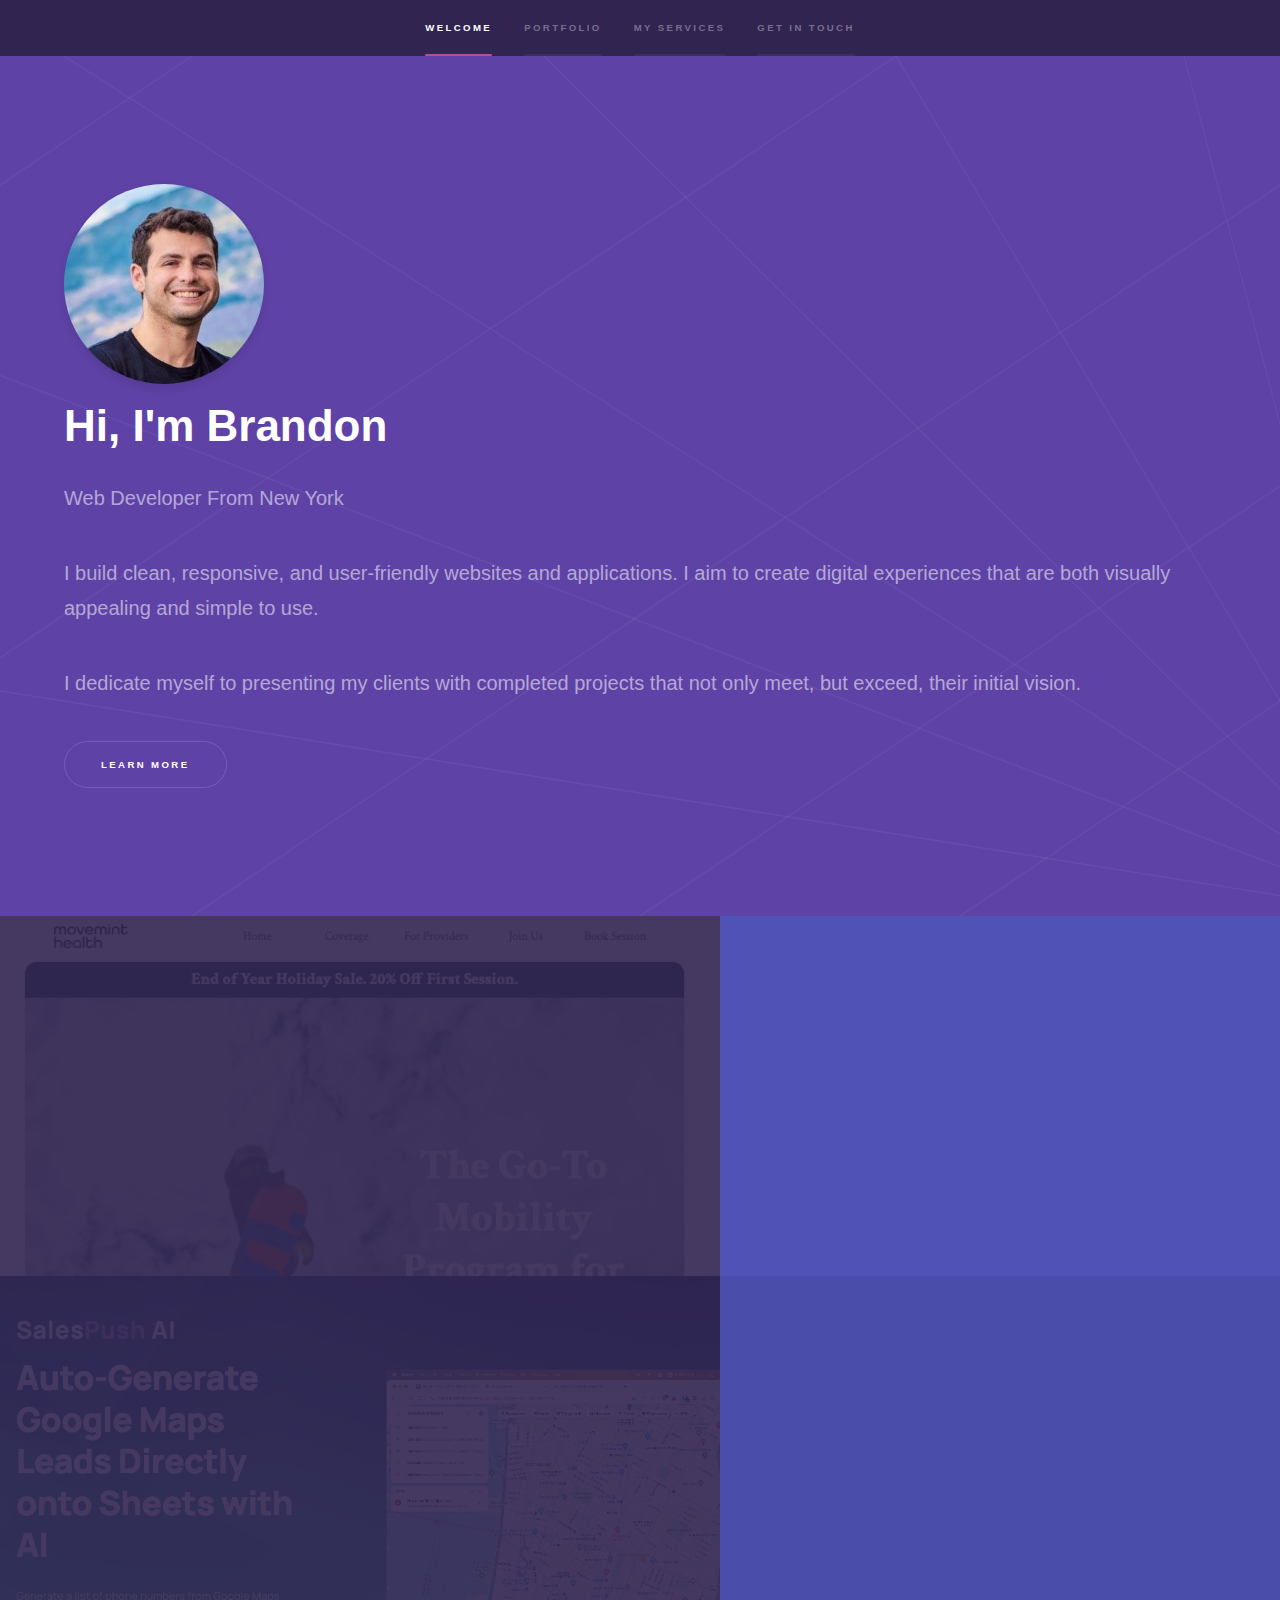
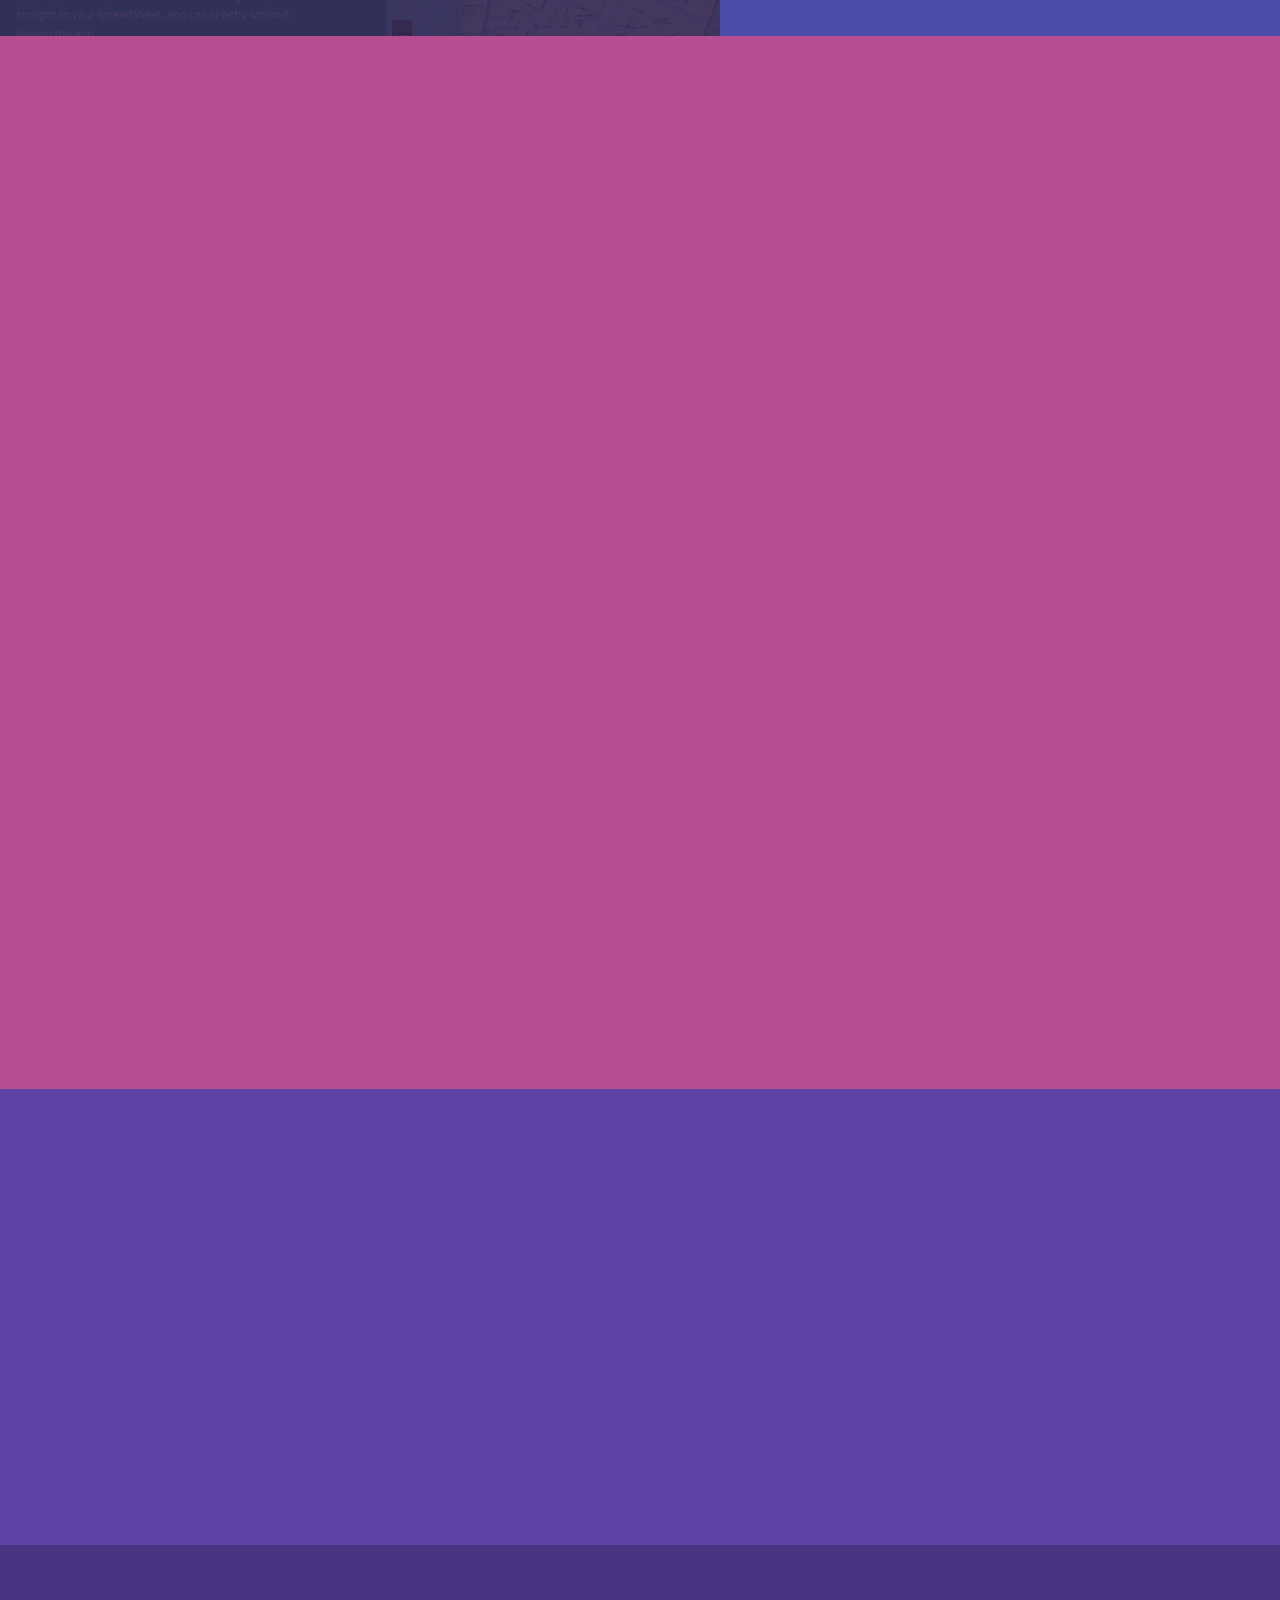
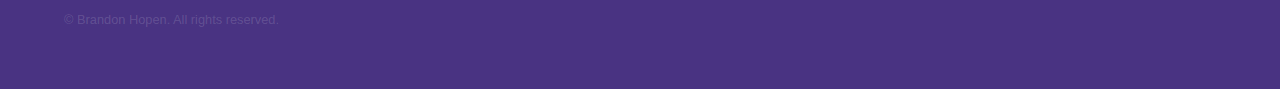
<file: Desktop/websites/web development portfolio/html5up-hyperspace/index.html>
<!DOCTYPE HTML>
<!--
	Hyperspace by HTML5 UP
	html5up.net | @ajlkn
	Free for personal and commercial use under the CCA 3.0 license (html5up.net/license)
-->
<html>
	<head>
		<title>Brandon Hopen Portfolio </title>
		<meta charset="utf-8" />
		<meta name="viewport" content="width=device-width, initial-scale=1, user-scalable=no" />
		<link rel="stylesheet" href="assets/css/main.css" />
		<noscript><link rel="stylesheet" href="assets/css/noscript.css" /></noscript>
	</head>
	<body class="is-preload">

		<!-- Sidebar -->
			<section id="sidebar">
				<div class="inner">
					<nav>
						<ul>
							<li><a href="#intro">Welcome</a></li>
							<li><a href="#one">Portfolio</a></li>
							<li><a href="#two">My Services</a></li>
							<li><a href="#three">Get in touch</a></li>
						</ul>
					</nav>
				</div>
			</section>

		<!-- Wrapper -->
			<div id="wrapper">

				<!-- Intro -->
					<section id="intro" class="wrapper style1 fullscreen fade-up">
						<div class="inner">
							<img src="images/me/headshot.jpg">
							<h1>Hi, I'm Brandon</h1>
							<p>Web Developer From New York</p>
							<p>I build clean, responsive, and user-friendly websites and applications. I aim to create digital experiences that are both visually appealing and simple to use.</p>
							<p>I dedicate myself to presenting my clients with completed projects that not only meet, but exceed, their initial vision.</p>
							<ul class="actions">
								<li><a href="#one" class="button scrolly">Learn More</a></li>
							</ul>
						</div>
					</section>

				<!-- One -->
					<section id="one" class="wrapper style2 spotlights">
						
						<section>
							<a href="#" class="image"><img src="images/portfolio/moveminthealth.jpg" alt="" data-position="top center" /></a>
							<div class="content">
								<div class="inner">
									<h2>Movemint Health</h2>
									<p>Built online physical therapy marketplace matching physical therapsists with patients</p>
									<ul class="actions">
										<li><a href="https://moveminthealth.carrd.co/" class="button">Learn more</a></li>
									</ul>
								</div>
							</div>
						</section>
						<section>
							<a href="#" class="image"><img src="images/portfolio/salespush_.jpg" alt="" data-position="25% 25%" /></a>
							<div class="content">
								<div class="inner">
									<h2>SalesPush</h2>
									<p>Built lead generation tool designed to target businesses in local markets</p>
									<ul class="actions">
										<li><a href="https://salespush.carrd.co/" class="button">Learn more</a></li>
									</ul>
								</div>
							</div>
						</section>
					</section>

				<!-- Two -->
					<section id="two" class="wrapper style3 fade-up">
						<div class="inner">
							<h2>My Services</h2>
							<p>We build high-quality websites tailored to meet your business needs. Whether it's designing sleek, responsive pages or developing powerful backend systems, we ensure everything works seamlessly. From small business websites to complex applications, we've got you covered.

							</p>
							<div class="features">
								<section>
									<span class="icon solid major fa-code"></span>
									<h3>Custom Websites
									</h3>
									<p>We create websites that are visually appealing, user-friendly, and built specifically for your brand. Our designs are tailored to help your business stand out online.

									</p>
								</section>
								<section>
									<span class="icon solid major fa-desktop"></span>
									<h3>E-Commerce Solutions
									</h3>
									<p>Need an online store? We specialize in setting up secure, easy-to-manage e-commerce platforms that help you sell your products and grow your business online.

									</p>
								</section>
								<section>
									<span class="icon solid major fa-cog"></span>
									<h3>Web Applications
									</h3>
									<p>For more complex projects, we develop custom web applications that are scalable, efficient, and designed to enhance your business processes.

									</p>
								</section>
								<section>
									<span class="icon major fa-gem"></span>
									<h3>Mobile Optimization
									</h3>
									<p>All our websites are built to be mobile-friendly, ensuring your site looks great and functions well on any device, whether it's a phone, tablet, or desktop.

									</p>
								</section>
								<section>
									<span class="icon solid major fa-link"></span>
									<h3>SEO & Digital Marketing
									</h3>
									<p>We optimize your website for search engines to help you get noticed. Our team can also assist with digital marketing strategies to attract more customers and grow your online presence.

									</p>
								</section>
								<section>
									<span class="icon solid major fa-lock"></span>
									<h3>Maintenance & Support
									</h3>
									<p>We don’t just build websites and leave. We provide ongoing support, updates, and maintenance to ensure your site continues to run smoothly and remains up to date with the latest technology.

									</p>
								</section>
							</div>
							<ul class="actions">
								<li><a href="#three" class="button scrolly">Contact Us</a></li>
							</ul>
						</div>
					</section>

				<!-- Three -->
				<section id="three" class=" wrapper style1 fade-up email-section ">
					<div class="inner ">
					  <h2>Get In Touch</h2>
					  <p>If you'd like to connect, I'm always open to new ideas, collaborations, or even a good conversation. </p><p>Reach out through any of the channels below!</p>
				  
					  <div class="split style1">
						<!-- HubSpot Form -->
						<section>
						  <h3>Contact Form</h3>
						  <div class="hubspot-form">
							<script charset="utf-8" type="text/javascript" src="//js.hsforms.net/forms/embed/v2.js"></script>
							<script>
							  hbspt.forms.create({
								portalId: "44973186",
								formId: "5bd40ba8-8f7e-4907-8345-0a074db82cca"
							  });
							</script>
						  </div>
						</section>
				  
						<!-- Contact Information -->
						<section>
						  <ul class="contact">
							<li>
							  <h3>Email</h3>
							  <a href="mailto:brandon@bnhventures.co">brandon@bnhventures.co</a>
							</li>
							<li>
							  <h3>Social</h3>
							  <ul class="icons">
								<li><a href="https://twitter.com/brandon_hopen" class="icon brands fa-twitter" target="_blank"><span class="label">Twitter</span></a></li>
								<li><a href="https://www.linkedin.com/in/brandon-hopen/" class="icon brands fa-linkedin-in" target="_blank"><span class="label">LinkedIn</span></a></li>
								<li><a href="https://github.com/Sliver5/" class="icon brands fa-github" target="_blank"><span class="label">GitHub</span></a></li>
							  </ul>
							</li>
						  </ul>
						</section>
					  </div>
					</div>
				  </section>
				  

			</div>

		<!-- Footer -->
			<footer id="footer" class="wrapper style1-alt">
				<div class="inner">
					<ul class="menu">
						<li>&copy; Brandon Hopen. All rights reserved.</li>
					</ul>
				</div>
			</footer>

		<!-- Scripts -->
			<script src="assets/js/jquery.min.js"></script>
			<script src="assets/js/jquery.scrollex.min.js"></script>
			<script src="assets/js/jquery.scrolly.min.js"></script>
			<script src="assets/js/browser.min.js"></script>
			<script src="assets/js/breakpoints.min.js"></script>
			<script src="assets/js/util.js"></script>
			<script src="assets/js/main.js"></script>

	</body>
</html>
</file>
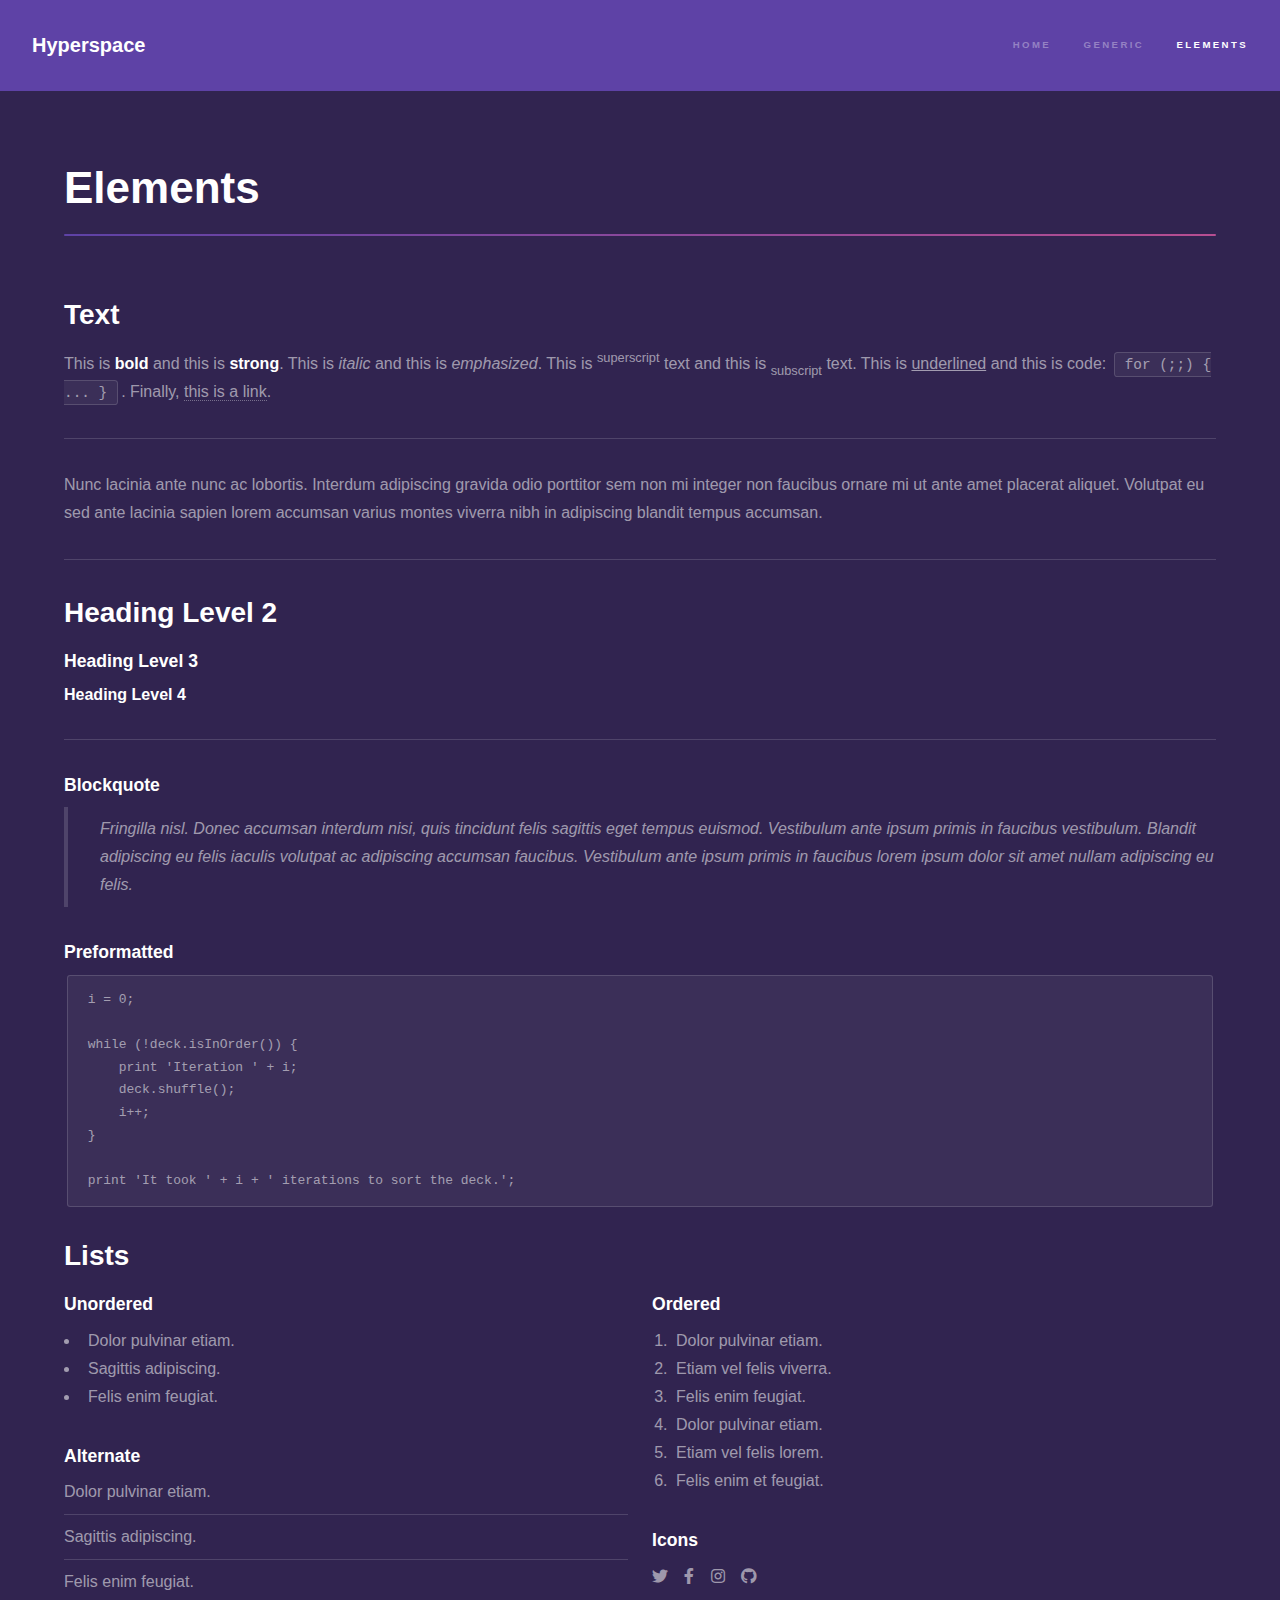
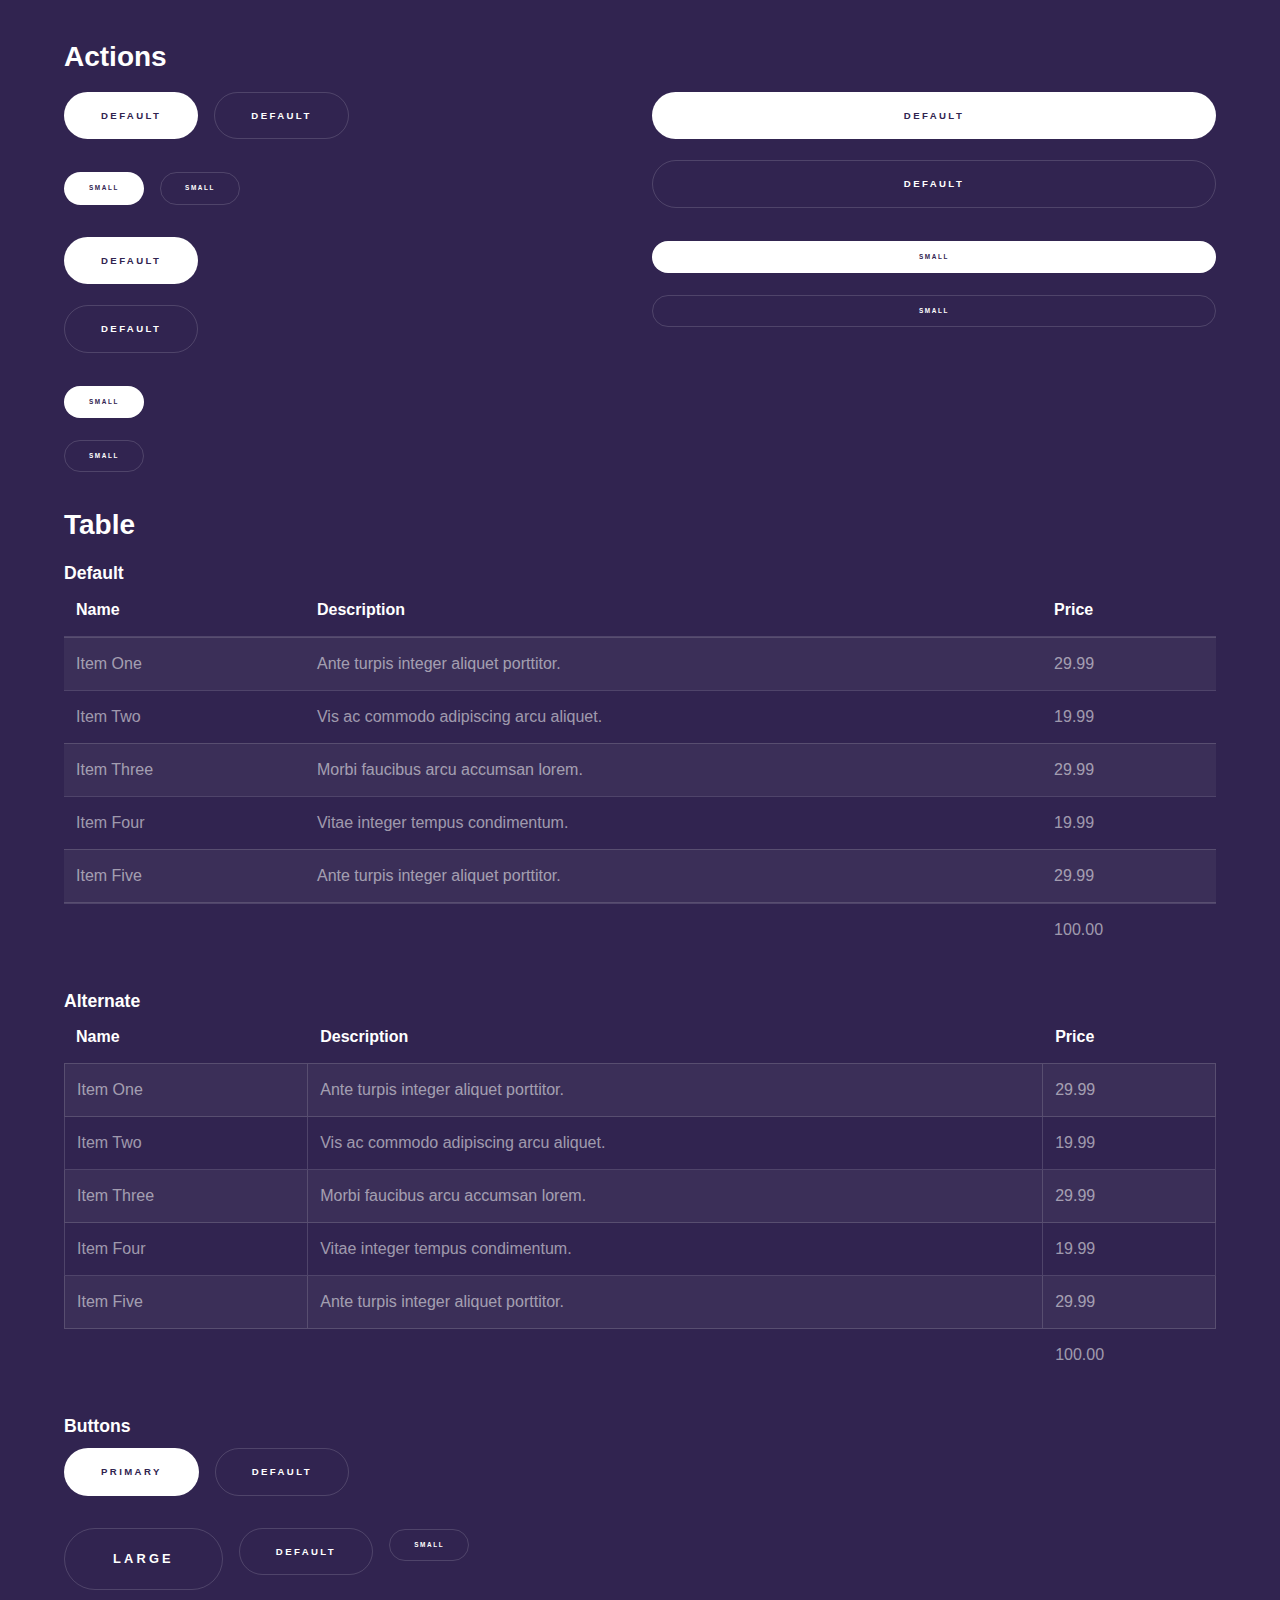
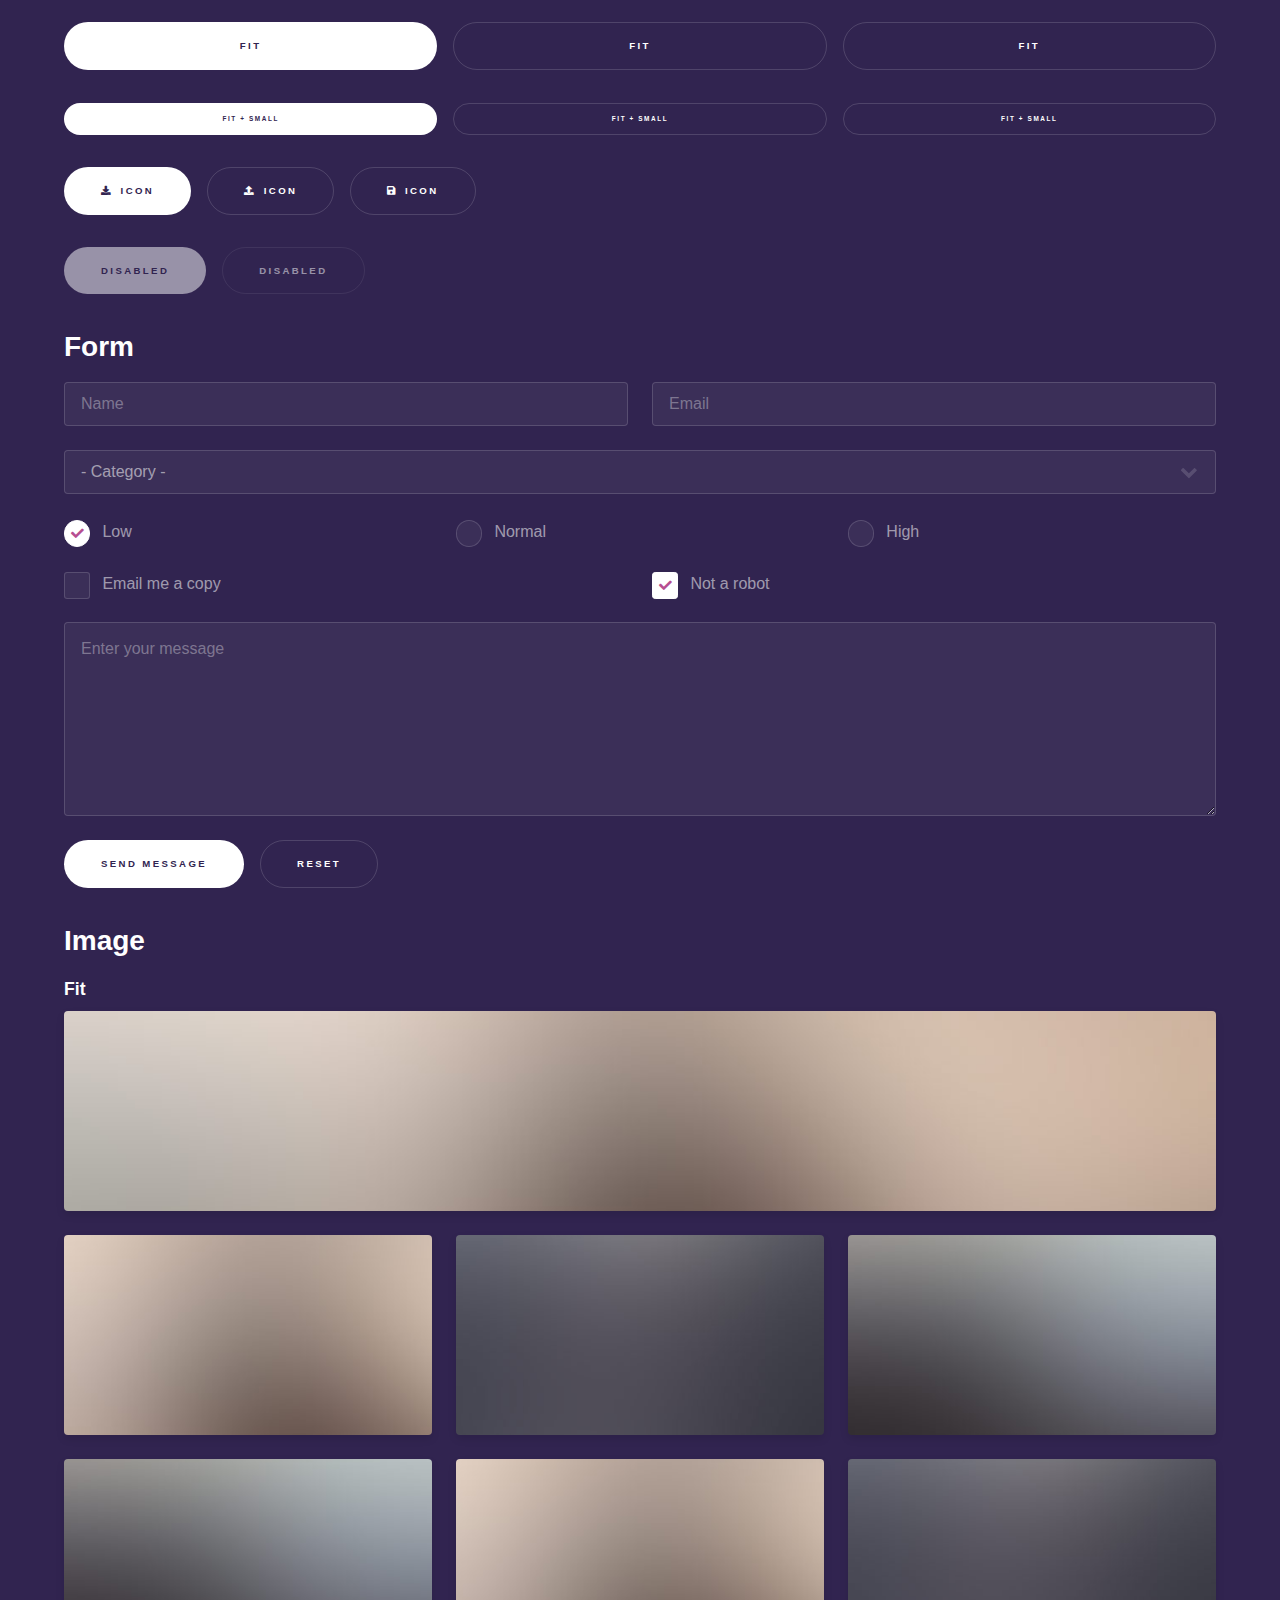
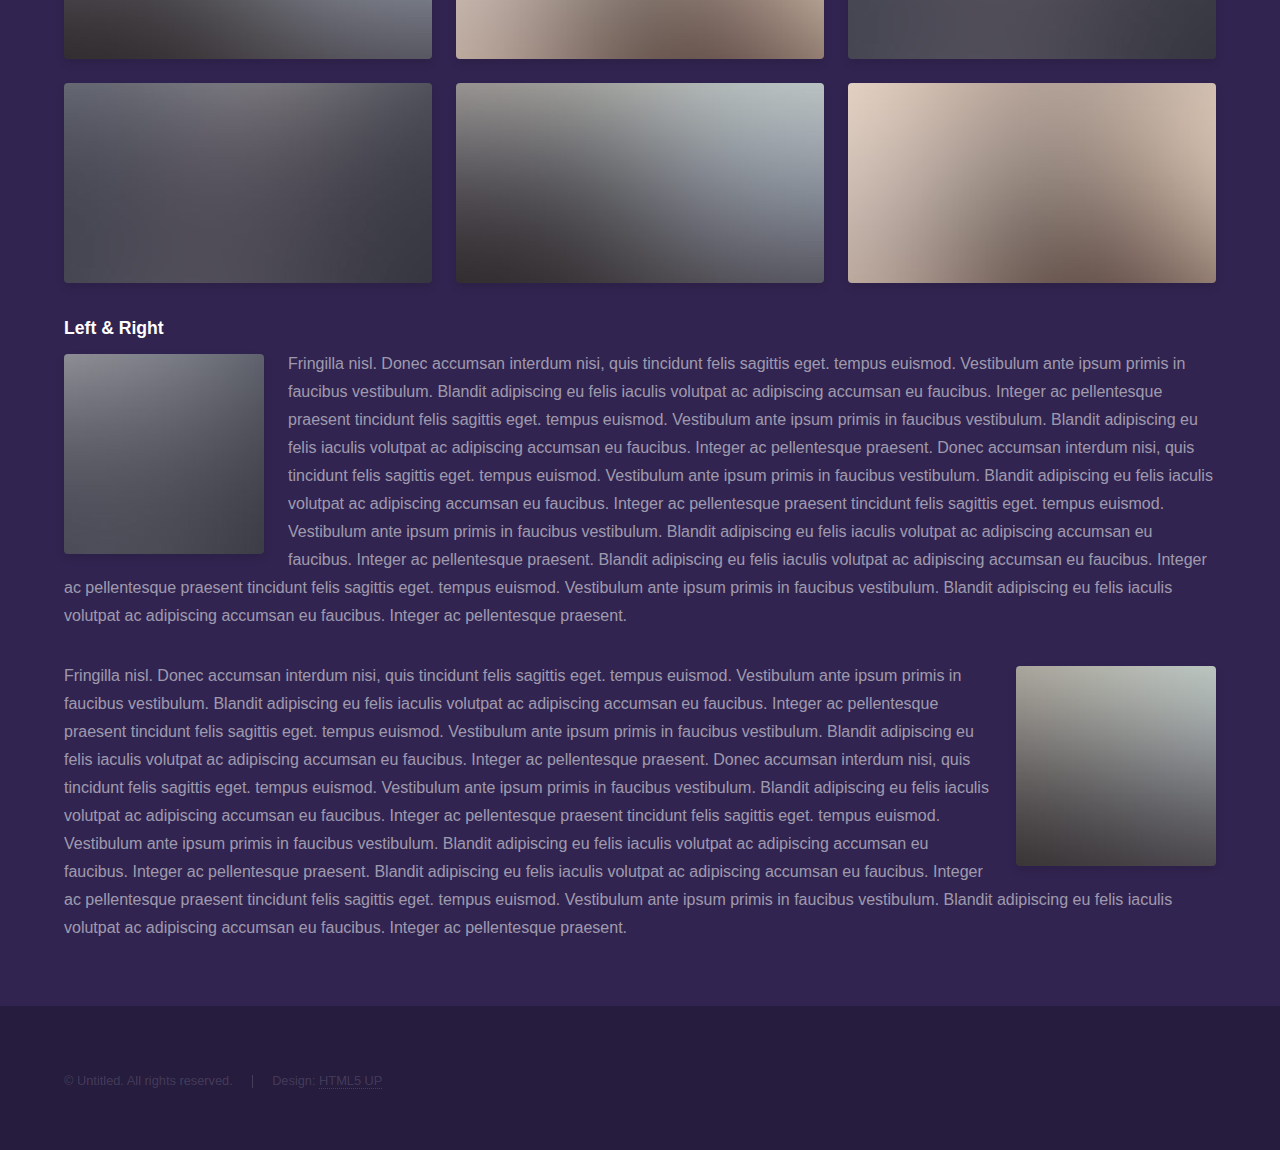
<file: Desktop/websites/web development portfolio/html5up-hyperspace/elements.html>
<!DOCTYPE HTML>
<!--
	Hyperspace by HTML5 UP
	html5up.net | @ajlkn
	Free for personal and commercial use under the CCA 3.0 license (html5up.net/license)
-->
<html>
	<head>
		<title>Elements - Hyperspace by HTML5 UP</title>
		<meta charset="utf-8" />
		<meta name="viewport" content="width=device-width, initial-scale=1, user-scalable=no" />
		<link rel="stylesheet" href="assets/css/main.css" />
		<noscript><link rel="stylesheet" href="assets/css/noscript.css" /></noscript>
	</head>
	<body class="is-preload">

		<!-- Header -->
			<header id="header">
				<a href="index.html" class="title">Hyperspace</a>
				<nav>
					<ul>
						<li><a href="index.html">Home</a></li>
						<li><a href="generic.html">Generic</a></li>
						<li><a href="elements.html"  class="active">Elements</a></li>
					</ul>
				</nav>
			</header>

		<!-- Wrapper -->
			<div id="wrapper">

				<!-- Main -->
					<section id="main" class="wrapper">
						<div class="inner">
							<h1 class="major">Elements</h1>

							<!-- Text -->
								<section>
									<h2>Text</h2>
									<p>This is <b>bold</b> and this is <strong>strong</strong>. This is <i>italic</i> and this is <em>emphasized</em>.
									This is <sup>superscript</sup> text and this is <sub>subscript</sub> text.
									This is <u>underlined</u> and this is code: <code>for (;;) { ... }</code>. Finally, <a href="#">this is a link</a>.</p>
									<hr />
									<p>Nunc lacinia ante nunc ac lobortis. Interdum adipiscing gravida odio porttitor sem non mi integer non faucibus ornare mi ut ante amet placerat aliquet. Volutpat eu sed ante lacinia sapien lorem accumsan varius montes viverra nibh in adipiscing blandit tempus accumsan.</p>
									<hr />
									<h2>Heading Level 2</h2>
									<h3>Heading Level 3</h3>
									<h4>Heading Level 4</h4>
									<hr />
									<h3>Blockquote</h3>
									<blockquote>Fringilla nisl. Donec accumsan interdum nisi, quis tincidunt felis sagittis eget tempus euismod. Vestibulum ante ipsum primis in faucibus vestibulum. Blandit adipiscing eu felis iaculis volutpat ac adipiscing accumsan faucibus. Vestibulum ante ipsum primis in faucibus lorem ipsum dolor sit amet nullam adipiscing eu felis.</blockquote>
									<h3>Preformatted</h3>
									<pre><code>i = 0;

while (!deck.isInOrder()) {
    print 'Iteration ' + i;
    deck.shuffle();
    i++;
}

print 'It took ' + i + ' iterations to sort the deck.';</code></pre>
								</section>

							<!-- Lists -->
								<section>
									<h2>Lists</h2>
									<div class="row">
										<div class="col-6 col-12-medium">
											<h3>Unordered</h3>
											<ul>
												<li>Dolor pulvinar etiam.</li>
												<li>Sagittis adipiscing.</li>
												<li>Felis enim feugiat.</li>
											</ul>
											<h3>Alternate</h3>
											<ul class="alt">
												<li>Dolor pulvinar etiam.</li>
												<li>Sagittis adipiscing.</li>
												<li>Felis enim feugiat.</li>
											</ul>
										</div>
										<div class="col-6 col-12-medium">
											<h3>Ordered</h3>
											<ol>
												<li>Dolor pulvinar etiam.</li>
												<li>Etiam vel felis viverra.</li>
												<li>Felis enim feugiat.</li>
												<li>Dolor pulvinar etiam.</li>
												<li>Etiam vel felis lorem.</li>
												<li>Felis enim et feugiat.</li>
											</ol>
											<h3>Icons</h3>
											<ul class="icons">
												<li><a href="#" class="icon brands fa-twitter"><span class="label">Twitter</span></a></li>
												<li><a href="#" class="icon brands fa-facebook-f"><span class="label">Facebook</span></a></li>
												<li><a href="#" class="icon brands fa-instagram"><span class="label">Instagram</span></a></li>
												<li><a href="#" class="icon brands fa-github"><span class="label">Github</span></a></li>
											</ul>
										</div>
									</div>
									<h2>Actions</h2>
									<div class="row">
										<div class="col-6 col-12-medium">
											<ul class="actions">
												<li><a href="#" class="button primary">Default</a></li>
												<li><a href="#" class="button">Default</a></li>
											</ul>
											<ul class="actions small">
												<li><a href="#" class="button primary small">Small</a></li>
												<li><a href="#" class="button small">Small</a></li>
											</ul>
											<ul class="actions stacked">
												<li><a href="#" class="button primary">Default</a></li>
												<li><a href="#" class="button">Default</a></li>
											</ul>
											<ul class="actions stacked">
												<li><a href="#" class="button primary small">Small</a></li>
												<li><a href="#" class="button small">Small</a></li>
											</ul>
										</div>
										<div class="col-6 col-12-medium">
											<ul class="actions stacked">
												<li><a href="#" class="button primary fit">Default</a></li>
												<li><a href="#" class="button fit">Default</a></li>
											</ul>
											<ul class="actions stacked">
												<li><a href="#" class="button primary small fit">Small</a></li>
												<li><a href="#" class="button small fit">Small</a></li>
											</ul>
										</div>
									</div>
								</section>

							<!-- Table -->
								<section>
									<h2>Table</h2>
									<h3>Default</h3>
									<div class="table-wrapper">
										<table>
											<thead>
												<tr>
													<th>Name</th>
													<th>Description</th>
													<th>Price</th>
												</tr>
											</thead>
											<tbody>
												<tr>
													<td>Item One</td>
													<td>Ante turpis integer aliquet porttitor.</td>
													<td>29.99</td>
												</tr>
												<tr>
													<td>Item Two</td>
													<td>Vis ac commodo adipiscing arcu aliquet.</td>
													<td>19.99</td>
												</tr>
												<tr>
													<td>Item Three</td>
													<td> Morbi faucibus arcu accumsan lorem.</td>
													<td>29.99</td>
												</tr>
												<tr>
													<td>Item Four</td>
													<td>Vitae integer tempus condimentum.</td>
													<td>19.99</td>
												</tr>
												<tr>
													<td>Item Five</td>
													<td>Ante turpis integer aliquet porttitor.</td>
													<td>29.99</td>
												</tr>
											</tbody>
											<tfoot>
												<tr>
													<td colspan="2"></td>
													<td>100.00</td>
												</tr>
											</tfoot>
										</table>
									</div>

									<h3>Alternate</h3>
									<div class="table-wrapper">
										<table class="alt">
											<thead>
												<tr>
													<th>Name</th>
													<th>Description</th>
													<th>Price</th>
												</tr>
											</thead>
											<tbody>
												<tr>
													<td>Item One</td>
													<td>Ante turpis integer aliquet porttitor.</td>
													<td>29.99</td>
												</tr>
												<tr>
													<td>Item Two</td>
													<td>Vis ac commodo adipiscing arcu aliquet.</td>
													<td>19.99</td>
												</tr>
												<tr>
													<td>Item Three</td>
													<td> Morbi faucibus arcu accumsan lorem.</td>
													<td>29.99</td>
												</tr>
												<tr>
													<td>Item Four</td>
													<td>Vitae integer tempus condimentum.</td>
													<td>19.99</td>
												</tr>
												<tr>
													<td>Item Five</td>
													<td>Ante turpis integer aliquet porttitor.</td>
													<td>29.99</td>
												</tr>
											</tbody>
											<tfoot>
												<tr>
													<td colspan="2"></td>
													<td>100.00</td>
												</tr>
											</tfoot>
										</table>
									</div>
								</section>

							<!-- Buttons -->
								<section>
									<h3>Buttons</h3>
									<ul class="actions">
										<li><a href="#" class="button primary">Primary</a></li>
										<li><a href="#" class="button">Default</a></li>
									</ul>
									<ul class="actions">
										<li><a href="#" class="button large">Large</a></li>
										<li><a href="#" class="button">Default</a></li>
										<li><a href="#" class="button small">Small</a></li>
									</ul>
									<ul class="actions fit">
										<li><a href="#" class="button primary fit">Fit</a></li>
										<li><a href="#" class="button fit">Fit</a></li>
										<li><a href="#" class="button fit">Fit</a></li>
									</ul>
									<ul class="actions fit small">
										<li><a href="#" class="button primary fit small">Fit + Small</a></li>
										<li><a href="#" class="button fit small">Fit + Small</a></li>
										<li><a href="#" class="button fit small">Fit + Small</a></li>
									</ul>
									<ul class="actions">
										<li><a href="#" class="button primary icon solid fa-download">Icon</a></li>
										<li><a href="#" class="button icon solid fa-upload">Icon</a></li>
										<li><a href="#" class="button icon solid fa-save">Icon</a></li>
									</ul>
									<ul class="actions">
										<li><span class="button primary disabled">Disabled</span></li>
										<li><span class="button disabled">Disabled</span></li>
									</ul>
								</section>

							<!-- Form -->
								<section>
									<h2>Form</h2>
									<form method="post" action="#">
										<div class="row gtr-uniform">
											<div class="col-6 col-12-xsmall">
												<input type="text" name="demo-name" id="demo-name" value="" placeholder="Name" />
											</div>
											<div class="col-6 col-12-xsmall">
												<input type="email" name="demo-email" id="demo-email" value="" placeholder="Email" />
											</div>
											<div class="col-12">
												<select name="demo-category" id="demo-category">
													<option value="">- Category -</option>
													<option value="1">Manufacturing</option>
													<option value="1">Shipping</option>
													<option value="1">Administration</option>
													<option value="1">Human Resources</option>
												</select>
											</div>
											<div class="col-4 col-12-small">
												<input type="radio" id="demo-priority-low" name="demo-priority" checked>
												<label for="demo-priority-low">Low</label>
											</div>
											<div class="col-4 col-12-small">
												<input type="radio" id="demo-priority-normal" name="demo-priority">
												<label for="demo-priority-normal">Normal</label>
											</div>
											<div class="col-4 col-12-small">
												<input type="radio" id="demo-priority-high" name="demo-priority">
												<label for="demo-priority-high">High</label>
											</div>
											<div class="col-6 col-12-small">
												<input type="checkbox" id="demo-copy" name="demo-copy">
												<label for="demo-copy">Email me a copy</label>
											</div>
											<div class="col-6 col-12-small">
												<input type="checkbox" id="demo-human" name="demo-human" checked>
												<label for="demo-human">Not a robot</label>
											</div>
											<div class="col-12">
												<textarea name="demo-message" id="demo-message" placeholder="Enter your message" rows="6"></textarea>
											</div>
											<div class="col-12">
												<ul class="actions">
													<li><input type="submit" value="Send Message" class="primary" /></li>
													<li><input type="reset" value="Reset" /></li>
												</ul>
											</div>
										</div>
									</form>
								</section>

							<!-- Image -->
								<section>
									<h2>Image</h2>
									<h3>Fit</h3>
									<div class="box alt">
										<div class="row gtr-uniform">
											<div class="col-12"><span class="image fit"><img src="images/pic04.jpg" alt="" /></span></div>
											<div class="col-4"><span class="image fit"><img src="images/pic01.jpg" alt="" /></span></div>
											<div class="col-4"><span class="image fit"><img src="images/pic02.jpg" alt="" /></span></div>
											<div class="col-4"><span class="image fit"><img src="images/pic03.jpg" alt="" /></span></div>
											<div class="col-4"><span class="image fit"><img src="images/pic03.jpg" alt="" /></span></div>
											<div class="col-4"><span class="image fit"><img src="images/pic01.jpg" alt="" /></span></div>
											<div class="col-4"><span class="image fit"><img src="images/pic02.jpg" alt="" /></span></div>
											<div class="col-4"><span class="image fit"><img src="images/pic02.jpg" alt="" /></span></div>
											<div class="col-4"><span class="image fit"><img src="images/pic03.jpg" alt="" /></span></div>
											<div class="col-4"><span class="image fit"><img src="images/pic01.jpg" alt="" /></span></div>
										</div>
									</div>
									<h3>Left &amp; Right</h3>
									<p><span class="image left"><img src="images/pic05.jpg" alt="" /></span>Fringilla nisl. Donec accumsan interdum nisi, quis tincidunt felis sagittis eget. tempus euismod. Vestibulum ante ipsum primis in faucibus vestibulum. Blandit adipiscing eu felis iaculis volutpat ac adipiscing accumsan eu faucibus. Integer ac pellentesque praesent tincidunt felis sagittis eget. tempus euismod. Vestibulum ante ipsum primis in faucibus vestibulum. Blandit adipiscing eu felis iaculis volutpat ac adipiscing accumsan eu faucibus. Integer ac pellentesque praesent. Donec accumsan interdum nisi, quis tincidunt felis sagittis eget. tempus euismod. Vestibulum ante ipsum primis in faucibus vestibulum. Blandit adipiscing eu felis iaculis volutpat ac adipiscing accumsan eu faucibus. Integer ac pellentesque praesent tincidunt felis sagittis eget. tempus euismod. Vestibulum ante ipsum primis in faucibus vestibulum. Blandit adipiscing eu felis iaculis volutpat ac adipiscing accumsan eu faucibus. Integer ac pellentesque praesent. Blandit adipiscing eu felis iaculis volutpat ac adipiscing accumsan eu faucibus. Integer ac pellentesque praesent tincidunt felis sagittis eget. tempus euismod. Vestibulum ante ipsum primis in faucibus vestibulum. Blandit adipiscing eu felis iaculis volutpat ac adipiscing accumsan eu faucibus. Integer ac pellentesque praesent.</p>
									<p><span class="image right"><img src="images/pic06.jpg" alt="" /></span>Fringilla nisl. Donec accumsan interdum nisi, quis tincidunt felis sagittis eget. tempus euismod. Vestibulum ante ipsum primis in faucibus vestibulum. Blandit adipiscing eu felis iaculis volutpat ac adipiscing accumsan eu faucibus. Integer ac pellentesque praesent tincidunt felis sagittis eget. tempus euismod. Vestibulum ante ipsum primis in faucibus vestibulum. Blandit adipiscing eu felis iaculis volutpat ac adipiscing accumsan eu faucibus. Integer ac pellentesque praesent. Donec accumsan interdum nisi, quis tincidunt felis sagittis eget. tempus euismod. Vestibulum ante ipsum primis in faucibus vestibulum. Blandit adipiscing eu felis iaculis volutpat ac adipiscing accumsan eu faucibus. Integer ac pellentesque praesent tincidunt felis sagittis eget. tempus euismod. Vestibulum ante ipsum primis in faucibus vestibulum. Blandit adipiscing eu felis iaculis volutpat ac adipiscing accumsan eu faucibus. Integer ac pellentesque praesent. Blandit adipiscing eu felis iaculis volutpat ac adipiscing accumsan eu faucibus. Integer ac pellentesque praesent tincidunt felis sagittis eget. tempus euismod. Vestibulum ante ipsum primis in faucibus vestibulum. Blandit adipiscing eu felis iaculis volutpat ac adipiscing accumsan eu faucibus. Integer ac pellentesque praesent.</p>
								</section>

						</div>
					</section>

			</div>

		<!-- Footer -->
			<footer id="footer" class="wrapper alt">
				<div class="inner">
					<ul class="menu">
						<li>&copy; Untitled. All rights reserved.</li><li>Design: <a href="http://html5up.net">HTML5 UP</a></li>
					</ul>
				</div>
			</footer>

		<!-- Scripts -->
			<script src="assets/js/jquery.min.js"></script>
			<script src="assets/js/jquery.scrollex.min.js"></script>
			<script src="assets/js/jquery.scrolly.min.js"></script>
			<script src="assets/js/browser.min.js"></script>
			<script src="assets/js/breakpoints.min.js"></script>
			<script src="assets/js/util.js"></script>
			<script src="assets/js/main.js"></script>

	</body>
</html>
</file>
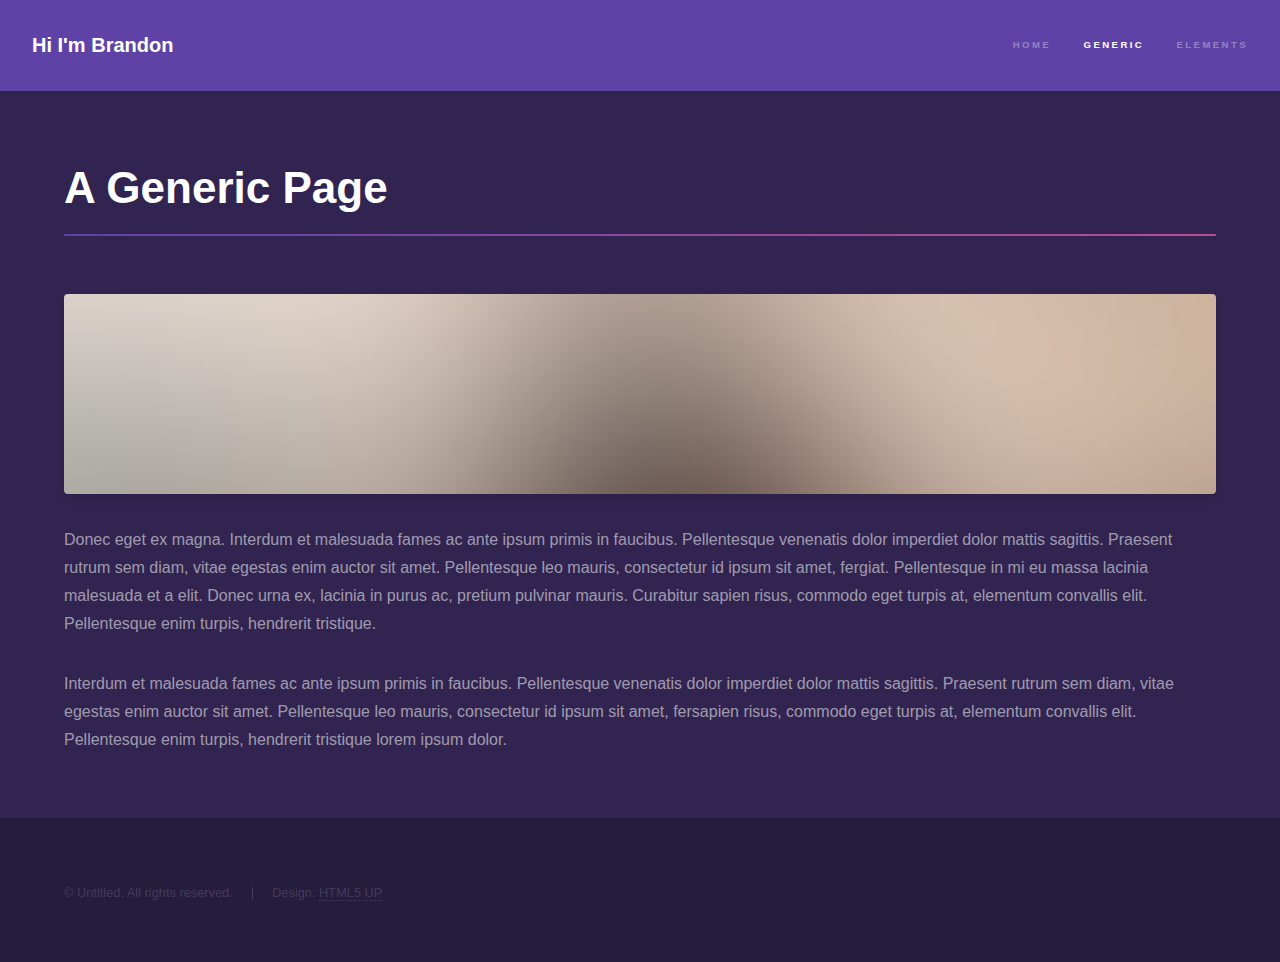
<file: Desktop/websites/web development portfolio/html5up-hyperspace/generic.html>
<!DOCTYPE HTML>
<!--
	Hyperspace by HTML5 UP
	html5up.net | @ajlkn
	Free for personal and commercial use under the CCA 3.0 license (html5up.net/license)
-->
<html>
	<head>
		<title>Generic - Hyperspace by HTML5 UP</title>
		<meta charset="utf-8" />
		<meta name="viewport" content="width=device-width, initial-scale=1, user-scalable=no" />
		<link rel="stylesheet" href="assets/css/main.css" />
		<noscript><link rel="stylesheet" href="assets/css/noscript.css" /></noscript>
	</head>
	<body class="is-preload">

		<!-- Header -->
			<header id="header">
				<a href="index.html" class="title">Hi I'm Brandon</a>
				<nav>
					<ul>
						<li><a href="index.html">Home</a></li>
						<li><a href="generic.html" class="active">Generic</a></li>
						<li><a href="elements.html">Elements</a></li>
					</ul>
				</nav>
			</header>

		<!-- Wrapper -->
			<div id="wrapper">

				<!-- Main -->
					<section id="main" class="wrapper">
						<div class="inner">
							<h1 class="major">A Generic Page</h1>
							<span class="image fit"><img src="images/pic04.jpg" alt="" /></span>
							<p>Donec eget ex magna. Interdum et malesuada fames ac ante ipsum primis in faucibus. Pellentesque venenatis dolor imperdiet dolor mattis sagittis. Praesent rutrum sem diam, vitae egestas enim auctor sit amet. Pellentesque leo mauris, consectetur id ipsum sit amet, fergiat. Pellentesque in mi eu massa lacinia malesuada et a elit. Donec urna ex, lacinia in purus ac, pretium pulvinar mauris. Curabitur sapien risus, commodo eget turpis at, elementum convallis elit. Pellentesque enim turpis, hendrerit tristique.</p>
							<p>Interdum et malesuada fames ac ante ipsum primis in faucibus. Pellentesque venenatis dolor imperdiet dolor mattis sagittis. Praesent rutrum sem diam, vitae egestas enim auctor sit amet. Pellentesque leo mauris, consectetur id ipsum sit amet, fersapien risus, commodo eget turpis at, elementum convallis elit. Pellentesque enim turpis, hendrerit tristique lorem ipsum dolor.</p>
						</div>
					</section>

			</div>

		<!-- Footer -->
			<footer id="footer" class="wrapper alt">
				<div class="inner">
					<ul class="menu">
						<li>&copy; Untitled. All rights reserved.</li><li>Design: <a href="http://html5up.net">HTML5 UP</a></li>
					</ul>
				</div>
			</footer>

		<!-- Scripts -->
			<script src="assets/js/jquery.min.js"></script>
			<script src="assets/js/jquery.scrollex.min.js"></script>
			<script src="assets/js/jquery.scrolly.min.js"></script>
			<script src="assets/js/browser.min.js"></script>
			<script src="assets/js/breakpoints.min.js"></script>
			<script src="assets/js/util.js"></script>
			<script src="assets/js/main.js"></script>

	</body>
</html>
</file>
<file: Desktop/websites/web development portfolio/html5up-hyperspace/assets/css/noscript.css>
/*
	Hyperspace by HTML5 UP
	html5up.net | @ajlkn
	Free for personal and commercial use under the CCA 3.0 license (html5up.net/license)
*/

/* Spotlights */

	.spotlights > section > .image:before {
		opacity: 0 !important;
	}

	.spotlights > section > .content > .inner {
		-moz-transform: none !important;
		-webkit-transform: none !important;
		-ms-transform: none !important;
		transform: none !important;
		opacity: 1 !important;
	}

/* Wrapper */

	.wrapper > .inner {
		opacity: 1 !important;
		-moz-transform: none !important;
		-webkit-transform: none !important;
		-ms-transform: none !important;
		transform: none !important;
	}

/* Sidebar */

	#sidebar > .inner {
		opacity: 1 !important;
	}

	#sidebar nav > ul > li {
		-moz-transform: none !important;
		-webkit-transform: none !important;
		-ms-transform: none !important;
		transform: none !important;
		opacity: 1 !important;
	}
</file>
<file: Desktop/websites/web development portfolio/html5up-hyperspace/assets/css/main.css>
@import url(fontawesome-all.min.css);

/*
	Hyperspace by HTML5 UP
	html5up.net | @ajlkn
	Free for personal and commercial use under the CCA 3.0 license (html5up.net/license)
*/

html, body, div, span, applet, object,
iframe, h1, h2, h3, h4, h5, h6, p, blockquote,
pre, a, abbr, acronym, address, big, cite,
code, del, dfn, em, img, ins, kbd, q, s, samp,
small, strike, strong, sub, sup, tt, var, b,
u, i, center, dl, dt, dd, ol, ul, li, fieldset,
form, label, legend, table, caption, tbody,
tfoot, thead, tr, th, td, article, aside,
canvas, details, embed, figure, figcaption,
footer, header, hgroup, menu, nav, output, ruby,
section, summary, time, mark, audio, video {
	margin: 0;
	padding: 0;
	border: 0;
	font-size: 100%;
	font: inherit;
	vertical-align: baseline;}

article, aside, details, figcaption, figure,
footer, header, hgroup, menu, nav, section {
	display: block;}

body {
	line-height: 1;
}

ol, ul {
	list-style: none;
}

blockquote, q {
	quotes: none;
}

	blockquote:before, blockquote:after, q:before, q:after {
		content: '';
		content: none;
	}

table {
	border-collapse: collapse;
	border-spacing: 0;
}

body {
	-webkit-text-size-adjust: none;
}

mark {
	background-color: transparent;
	color: inherit;
}

input::-moz-focus-inner {
	border: 0;
	padding: 0;
}

input, select, textarea {
	-moz-appearance: none;
	-webkit-appearance: none;
	-ms-appearance: none;
	appearance: none;
}

/* Basic */

	@-ms-viewport {
		width: device-width;
	}

	body {
		-ms-overflow-style: scrollbar;
	}

	@media screen and (max-width: 480px) {

		html, body {
			min-width: 320px;
		}

	}

	html {
		box-sizing: border-box;
	}

	*, *:before, *:after {
		box-sizing: inherit;
	}

	body {
		background: #312450;
	}

		body.is-preload *, body.is-preload *:before, body.is-preload *:after {
			-moz-animation: none !important;
			-webkit-animation: none !important;
			-ms-animation: none !important;
			animation: none !important;
			-moz-transition: none !important;
			-webkit-transition: none !important;
			-ms-transition: none !important;
			transition: none !important;
		}

/* Type */

	body, input, select, textarea {
		color: rgba(255, 255, 255, 0.55);
		font-family: Arial, Helvetica, sans-serif;
		font-size: 16.5pt;
		font-weight: normal;
		line-height: 1.75;
	}

		@media screen and (max-width: 1680px) {

			body, input, select, textarea {
				font-size: 13pt;
			}

		}

		@media screen and (max-width: 1280px) {

			body, input, select, textarea {
				font-size: 12pt;
			}

		}

		@media screen and (max-width: 360px) {

			body, input, select, textarea {
				font-size: 11pt;
			}

		}

	a {
		-moz-transition: color 0.2s ease, border-bottom-color 0.2s ease;
		-webkit-transition: color 0.2s ease, border-bottom-color 0.2s ease;
		-ms-transition: color 0.2s ease, border-bottom-color 0.2s ease;
		transition: color 0.2s ease, border-bottom-color 0.2s ease;
		border-bottom: dotted 1px rgba(255, 255, 255, 0.35);
		color: inherit;
		text-decoration: none;
	}

		a:hover {
			border-bottom-color: transparent;
			color: #ffffff;
		}

	strong, b {
		color: #ffffff;
		font-weight: bold;
	}

	em, i {
		font-style: italic;
	}

	p {
		margin: 0 0 2em 0;
	}

	h1, h2, h3, h4, h5, h6 {
		color: #ffffff;
		font-weight: bold;
		line-height: 1.5;
		margin: 0 0 0.5em 0;
	}

		h1 a, h2 a, h3 a, h4 a, h5 a, h6 a {
			color: inherit;
			text-decoration: none;
		}

	h1 {
		font-size: 2.75em;
	}

		h1.major {
			margin: 0 0 1.3em 0;
			position: relative;
			padding-bottom: 0.35em;
		}

			h1.major:after {
				background-image: -moz-linear-gradient(to right, #5e42a6, #b74e91);
				background-image: -webkit-linear-gradient(to right, #5e42a6, #b74e91);
				background-image: -ms-linear-gradient(to right, #5e42a6, #b74e91);
				background-image: linear-gradient(to right, #5e42a6, #b74e91);
				-moz-transition: max-width 0.2s ease;
				-webkit-transition: max-width 0.2s ease;
				-ms-transition: max-width 0.2s ease;
				transition: max-width 0.2s ease;
				border-radius: 0.2em;
				bottom: 0;
				content: '';
				height: 0.05em;
				position: absolute;
				right: 0;
				width: 100%;
			}

	h2 {
		font-size: 1.75em;
	}

	h3 {
		font-size: 1.1em;
	}

	h4 {
		font-size: 1em;
	}

	h5 {
		font-size: 0.8em;
	}

	h6 {
		font-size: 0.6em;
	}

	@media screen and (max-width: 736px) {

		h1 {
			font-size: 2em;
		}

		h2 {
			font-size: 1.25em;
		}

		h3 {
			font-size: 1em;
		}

		h4 {
			font-size: 0.8em;
		}

		h5 {
			font-size: 0.6em;
		}

		h6 {
			font-size: 0.6em;
		}

	}

	sub {
		font-size: 0.8em;
		position: relative;
		top: 0.5em;
	}

	sup {
		font-size: 0.8em;
		position: relative;
		top: -0.5em;
	}

	blockquote {
		border-left: solid 4px rgba(255, 255, 255, 0.15);
		font-style: italic;
		margin: 0 0 2em 0;
		padding: 0.5em 0 0.5em 2em;
	}

	code {
		background: rgba(255, 255, 255, 0.05);
		border-radius: 0.25em;
		border: solid 1px rgba(255, 255, 255, 0.15);
		font-family: "Courier New", monospace;
		font-size: 0.9em;
		margin: 0 0.25em;
		padding: 0.25em 0.65em;
	}

	pre {
		-webkit-overflow-scrolling: touch;
		font-family: "Courier New", monospace;
		font-size: 0.9em;
		margin: 0 0 2em 0;
	}

		pre code {
			display: block;
			line-height: 1.75em;
			padding: 1em 1.5em;
			overflow-x: auto;
		}

	hr {
		border: 0;
		border-bottom: solid 1px rgba(255, 255, 255, 0.15);
		margin: 2em 0;
	}

		hr.major {
			margin: 3em 0;
		}

	.align-left {
		text-align: left;
	}

	.align-center {
		text-align: center;
	}

	.align-right {
		text-align: right;
	}

/* Row */

	.row {
		display: flex;
		flex-wrap: wrap;
		box-sizing: border-box;
		align-items: stretch;
	}

		.row > * {
			box-sizing: border-box;
		}

		.row.gtr-uniform > * > :last-child {
			margin-bottom: 0;
		}

		.row.aln-left {
			justify-content: flex-start;
		}

		.row.aln-center {
			justify-content: center;
		}

		.row.aln-right {
			justify-content: flex-end;
		}

		.row.aln-top {
			align-items: flex-start;
		}

		.row.aln-middle {
			align-items: center;
		}

		.row.aln-bottom {
			align-items: flex-end;
		}

		.row > .imp {
			order: -1;
		}

		.row > .col-1 {
			width: 8.33333%;
		}

		.row > .off-1 {
			margin-left: 8.33333%;
		}

		.row > .col-2 {
			width: 16.66667%;
		}

		.row > .off-2 {
			margin-left: 16.66667%;
		}

		.row > .col-3 {
			width: 25%;
		}

		.row > .off-3 {
			margin-left: 25%;
		}

		.row > .col-4 {
			width: 33.33333%;
		}

		.row > .off-4 {
			margin-left: 33.33333%;
		}

		.row > .col-5 {
			width: 41.66667%;
		}

		.row > .off-5 {
			margin-left: 41.66667%;
		}

		.row > .col-6 {
			width: 50%;
		}

		.row > .off-6 {
			margin-left: 50%;
		}

		.row > .col-7 {
			width: 58.33333%;
		}

		.row > .off-7 {
			margin-left: 58.33333%;
		}

		.row > .col-8 {
			width: 66.66667%;
		}

		.row > .off-8 {
			margin-left: 66.66667%;
		}

		.row > .col-9 {
			width: 75%;
		}

		.row > .off-9 {
			margin-left: 75%;
		}

		.row > .col-10 {
			width: 83.33333%;
		}

		.row > .off-10 {
			margin-left: 83.33333%;
		}

		.row > .col-11 {
			width: 91.66667%;
		}

		.row > .off-11 {
			margin-left: 91.66667%;
		}

		.row > .col-12 {
			width: 100%;
		}

		.row > .off-12 {
			margin-left: 100%;
		}

		.row.gtr-0 {
			margin-top: 0;
			margin-left: 0em;
		}

			.row.gtr-0 > * {
				padding: 0 0 0 0em;
			}

			.row.gtr-0.gtr-uniform {
				margin-top: 0em;
			}

				.row.gtr-0.gtr-uniform > * {
					padding-top: 0em;
				}

		.row.gtr-25 {
			margin-top: 0;
			margin-left: -0.375em;
		}

			.row.gtr-25 > * {
				padding: 0 0 0 0.375em;
			}

			.row.gtr-25.gtr-uniform {
				margin-top: -0.375em;
			}

				.row.gtr-25.gtr-uniform > * {
					padding-top: 0.375em;
				}

		.row.gtr-50 {
			margin-top: 0;
			margin-left: -0.75em;
		}

			.row.gtr-50 > * {
				padding: 0 0 0 0.75em;
			}

			.row.gtr-50.gtr-uniform {
				margin-top: -0.75em;
			}

				.row.gtr-50.gtr-uniform > * {
					padding-top: 0.75em;
				}

		.row {
			margin-top: 0;
			margin-left: -1.5em;
		}

			.row > * {
				padding: 0 0 0 1.5em;
			}

			.row.gtr-uniform {
				margin-top: -1.5em;
			}

				.row.gtr-uniform > * {
					padding-top: 1.5em;
				}

		.row.gtr-150 {
			margin-top: 0;
			margin-left: -2.25em;
		}

			.row.gtr-150 > * {
				padding: 0 0 0 2.25em;
			}

			.row.gtr-150.gtr-uniform {
				margin-top: -2.25em;
			}

				.row.gtr-150.gtr-uniform > * {
					padding-top: 2.25em;
				}

		.row.gtr-200 {
			margin-top: 0;
			margin-left: -3em;
		}

			.row.gtr-200 > * {
				padding: 0 0 0 3em;
			}

			.row.gtr-200.gtr-uniform {
				margin-top: -3em;
			}

				.row.gtr-200.gtr-uniform > * {
					padding-top: 3em;
				}

		@media screen and (max-width: 1680px) {

			.row {
				display: flex;
				flex-wrap: wrap;
				box-sizing: border-box;
				align-items: stretch;
			}

				.row > * {
					box-sizing: border-box;
				}

				.row.gtr-uniform > * > :last-child {
					margin-bottom: 0;
				}

				.row.aln-left {
					justify-content: flex-start;
				}

				.row.aln-center {
					justify-content: center;
				}

				.row.aln-right {
					justify-content: flex-end;
				}

				.row.aln-top {
					align-items: flex-start;
				}

				.row.aln-middle {
					align-items: center;
				}

				.row.aln-bottom {
					align-items: flex-end;
				}

				.row > .imp-xlarge {
					order: -1;
				}

				.row > .col-1-xlarge {
					width: 8.33333%;
				}

				.row > .off-1-xlarge {
					margin-left: 8.33333%;
				}

				.row > .col-2-xlarge {
					width: 16.66667%;
				}

				.row > .off-2-xlarge {
					margin-left: 16.66667%;
				}

				.row > .col-3-xlarge {
					width: 25%;
				}

				.row > .off-3-xlarge {
					margin-left: 25%;
				}

				.row > .col-4-xlarge {
					width: 33.33333%;
				}

				.row > .off-4-xlarge {
					margin-left: 33.33333%;
				}

				.row > .col-5-xlarge {
					width: 41.66667%;
				}

				.row > .off-5-xlarge {
					margin-left: 41.66667%;
				}

				.row > .col-6-xlarge {
					width: 50%;
				}

				.row > .off-6-xlarge {
					margin-left: 50%;
				}

				.row > .col-7-xlarge {
					width: 58.33333%;
				}

				.row > .off-7-xlarge {
					margin-left: 58.33333%;
				}

				.row > .col-8-xlarge {
					width: 66.66667%;
				}

				.row > .off-8-xlarge {
					margin-left: 66.66667%;
				}

				.row > .col-9-xlarge {
					width: 75%;
				}

				.row > .off-9-xlarge {
					margin-left: 75%;
				}

				.row > .col-10-xlarge {
					width: 83.33333%;
				}

				.row > .off-10-xlarge {
					margin-left: 83.33333%;
				}

				.row > .col-11-xlarge {
					width: 91.66667%;
				}

				.row > .off-11-xlarge {
					margin-left: 91.66667%;
				}

				.row > .col-12-xlarge {
					width: 100%;
				}

				.row > .off-12-xlarge {
					margin-left: 100%;
				}

				.row.gtr-0 {
					margin-top: 0;
					margin-left: 0em;
				}

					.row.gtr-0 > * {
						padding: 0 0 0 0em;
					}

					.row.gtr-0.gtr-uniform {
						margin-top: 0em;
					}

						.row.gtr-0.gtr-uniform > * {
							padding-top: 0em;
						}

				.row.gtr-25 {
					margin-top: 0;
					margin-left: -0.375em;
				}

					.row.gtr-25 > * {
						padding: 0 0 0 0.375em;
					}

					.row.gtr-25.gtr-uniform {
						margin-top: -0.375em;
					}

						.row.gtr-25.gtr-uniform > * {
							padding-top: 0.375em;
						}

				.row.gtr-50 {
					margin-top: 0;
					margin-left: -0.75em;
				}

					.row.gtr-50 > * {
						padding: 0 0 0 0.75em;
					}

					.row.gtr-50.gtr-uniform {
						margin-top: -0.75em;
					}

						.row.gtr-50.gtr-uniform > * {
							padding-top: 0.75em;
						}

				.row {
					margin-top: 0;
					margin-left: -1.5em;
				}

					.row > * {
						padding: 0 0 0 1.5em;
					}

					.row.gtr-uniform {
						margin-top: -1.5em;
					}

						.row.gtr-uniform > * {
							padding-top: 1.5em;
						}

				.row.gtr-150 {
					margin-top: 0;
					margin-left: -2.25em;
				}

					.row.gtr-150 > * {
						padding: 0 0 0 2.25em;
					}

					.row.gtr-150.gtr-uniform {
						margin-top: -2.25em;
					}

						.row.gtr-150.gtr-uniform > * {
							padding-top: 2.25em;
						}

				.row.gtr-200 {
					margin-top: 0;
					margin-left: -3em;
				}

					.row.gtr-200 > * {
						padding: 0 0 0 3em;
					}

					.row.gtr-200.gtr-uniform {
						margin-top: -3em;
					}

						.row.gtr-200.gtr-uniform > * {
							padding-top: 3em;
						}

		}

		@media screen and (max-width: 1280px) {

			.row {
				display: flex;
				flex-wrap: wrap;
				box-sizing: border-box;
				align-items: stretch;
			}

				.row > * {
					box-sizing: border-box;
				}

				.row.gtr-uniform > * > :last-child {
					margin-bottom: 0;
				}

				.row.aln-left {
					justify-content: flex-start;
				}

				.row.aln-center {
					justify-content: center;
				}

				.row.aln-right {
					justify-content: flex-end;
				}

				.row.aln-top {
					align-items: flex-start;
				}

				.row.aln-middle {
					align-items: center;
				}

				.row.aln-bottom {
					align-items: flex-end;
				}

				.row > .imp-large {
					order: -1;
				}

				.row > .col-1-large {
					width: 8.33333%;
				}

				.row > .off-1-large {
					margin-left: 8.33333%;
				}

				.row > .col-2-large {
					width: 16.66667%;
				}

				.row > .off-2-large {
					margin-left: 16.66667%;
				}

				.row > .col-3-large {
					width: 25%;
				}

				.row > .off-3-large {
					margin-left: 25%;
				}

				.row > .col-4-large {
					width: 33.33333%;
				}

				.row > .off-4-large {
					margin-left: 33.33333%;
				}

				.row > .col-5-large {
					width: 41.66667%;
				}

				.row > .off-5-large {
					margin-left: 41.66667%;
				}

				.row > .col-6-large {
					width: 50%;
				}

				.row > .off-6-large {
					margin-left: 50%;
				}

				.row > .col-7-large {
					width: 58.33333%;
				}

				.row > .off-7-large {
					margin-left: 58.33333%;
				}

				.row > .col-8-large {
					width: 66.66667%;
				}

				.row > .off-8-large {
					margin-left: 66.66667%;
				}

				.row > .col-9-large {
					width: 75%;
				}

				.row > .off-9-large {
					margin-left: 75%;
				}

				.row > .col-10-large {
					width: 83.33333%;
				}

				.row > .off-10-large {
					margin-left: 83.33333%;
				}

				.row > .col-11-large {
					width: 91.66667%;
				}

				.row > .off-11-large {
					margin-left: 91.66667%;
				}

				.row > .col-12-large {
					width: 100%;
				}

				.row > .off-12-large {
					margin-left: 100%;
				}

				.row.gtr-0 {
					margin-top: 0;
					margin-left: 0em;
				}

					.row.gtr-0 > * {
						padding: 0 0 0 0em;
					}

					.row.gtr-0.gtr-uniform {
						margin-top: 0em;
					}

						.row.gtr-0.gtr-uniform > * {
							padding-top: 0em;
						}

				.row.gtr-25 {
					margin-top: 0;
					margin-left: -0.375em;
				}

					.row.gtr-25 > * {
						padding: 0 0 0 0.375em;
					}

					.row.gtr-25.gtr-uniform {
						margin-top: -0.375em;
					}

						.row.gtr-25.gtr-uniform > * {
							padding-top: 0.375em;
						}

				.row.gtr-50 {
					margin-top: 0;
					margin-left: -0.75em;
				}

					.row.gtr-50 > * {
						padding: 0 0 0 0.75em;
					}

					.row.gtr-50.gtr-uniform {
						margin-top: -0.75em;
					}

						.row.gtr-50.gtr-uniform > * {
							padding-top: 0.75em;
						}

				.row {
					margin-top: 0;
					margin-left: -1.5em;
				}

					.row > * {
						padding: 0 0 0 1.5em;
					}

					.row.gtr-uniform {
						margin-top: -1.5em;
					}

						.row.gtr-uniform > * {
							padding-top: 1.5em;
						}

				.row.gtr-150 {
					margin-top: 0;
					margin-left: -2.25em;
				}

					.row.gtr-150 > * {
						padding: 0 0 0 2.25em;
					}

					.row.gtr-150.gtr-uniform {
						margin-top: -2.25em;
					}

						.row.gtr-150.gtr-uniform > * {
							padding-top: 2.25em;
						}

				.row.gtr-200 {
					margin-top: 0;
					margin-left: -3em;
				}

					.row.gtr-200 > * {
						padding: 0 0 0 3em;
					}

					.row.gtr-200.gtr-uniform {
						margin-top: -3em;
					}

						.row.gtr-200.gtr-uniform > * {
							padding-top: 3em;
						}

		}

		@media screen and (max-width: 980px) {

			.row {
				display: flex;
				flex-wrap: wrap;
				box-sizing: border-box;
				align-items: stretch;
			}

				.row > * {
					box-sizing: border-box;
				}

				.row.gtr-uniform > * > :last-child {
					margin-bottom: 0;
				}

				.row.aln-left {
					justify-content: flex-start;
				}

				.row.aln-center {
					justify-content: center;
				}

				.row.aln-right {
					justify-content: flex-end;
				}

				.row.aln-top {
					align-items: flex-start;
				}

				.row.aln-middle {
					align-items: center;
				}

				.row.aln-bottom {
					align-items: flex-end;
				}

				.row > .imp-medium {
					order: -1;
				}

				.row > .col-1-medium {
					width: 8.33333%;
				}

				.row > .off-1-medium {
					margin-left: 8.33333%;
				}

				.row > .col-2-medium {
					width: 16.66667%;
				}

				.row > .off-2-medium {
					margin-left: 16.66667%;
				}

				.row > .col-3-medium {
					width: 25%;
				}

				.row > .off-3-medium {
					margin-left: 25%;
				}

				.row > .col-4-medium {
					width: 33.33333%;
				}

				.row > .off-4-medium {
					margin-left: 33.33333%;
				}

				.row > .col-5-medium {
					width: 41.66667%;
				}

				.row > .off-5-medium {
					margin-left: 41.66667%;
				}

				.row > .col-6-medium {
					width: 50%;
				}

				.row > .off-6-medium {
					margin-left: 50%;
				}

				.row > .col-7-medium {
					width: 58.33333%;
				}

				.row > .off-7-medium {
					margin-left: 58.33333%;
				}

				.row > .col-8-medium {
					width: 66.66667%;
				}

				.row > .off-8-medium {
					margin-left: 66.66667%;
				}

				.row > .col-9-medium {
					width: 75%;
				}

				.row > .off-9-medium {
					margin-left: 75%;
				}

				.row > .col-10-medium {
					width: 83.33333%;
				}

				.row > .off-10-medium {
					margin-left: 83.33333%;
				}

				.row > .col-11-medium {
					width: 91.66667%;
				}

				.row > .off-11-medium {
					margin-left: 91.66667%;
				}

				.row > .col-12-medium {
					width: 100%;
				}

				.row > .off-12-medium {
					margin-left: 100%;
				}

				.row.gtr-0 {
					margin-top: 0;
					margin-left: 0em;
				}

					.row.gtr-0 > * {
						padding: 0 0 0 0em;
					}

					.row.gtr-0.gtr-uniform {
						margin-top: 0em;
					}

						.row.gtr-0.gtr-uniform > * {
							padding-top: 0em;
						}

				.row.gtr-25 {
					margin-top: 0;
					margin-left: -0.375em;
				}

					.row.gtr-25 > * {
						padding: 0 0 0 0.375em;
					}

					.row.gtr-25.gtr-uniform {
						margin-top: -0.375em;
					}

						.row.gtr-25.gtr-uniform > * {
							padding-top: 0.375em;
						}

				.row.gtr-50 {
					margin-top: 0;
					margin-left: -0.75em;
				}

					.row.gtr-50 > * {
						padding: 0 0 0 0.75em;
					}

					.row.gtr-50.gtr-uniform {
						margin-top: -0.75em;
					}

						.row.gtr-50.gtr-uniform > * {
							padding-top: 0.75em;
						}

				.row {
					margin-top: 0;
					margin-left: -1.5em;
				}

					.row > * {
						padding: 0 0 0 1.5em;
					}

					.row.gtr-uniform {
						margin-top: -1.5em;
					}

						.row.gtr-uniform > * {
							padding-top: 1.5em;
						}

				.row.gtr-150 {
					margin-top: 0;
					margin-left: -2.25em;
				}

					.row.gtr-150 > * {
						padding: 0 0 0 2.25em;
					}

					.row.gtr-150.gtr-uniform {
						margin-top: -2.25em;
					}

						.row.gtr-150.gtr-uniform > * {
							padding-top: 2.25em;
						}

				.row.gtr-200 {
					margin-top: 0;
					margin-left: -3em;
				}

					.row.gtr-200 > * {
						padding: 0 0 0 3em;
					}

					.row.gtr-200.gtr-uniform {
						margin-top: -3em;
					}

						.row.gtr-200.gtr-uniform > * {
							padding-top: 3em;
						}

		}

		@media screen and (max-width: 736px) {

			.row {
				display: flex;
				flex-wrap: wrap;
				box-sizing: border-box;
				align-items: stretch;
			}

				.row > * {
					box-sizing: border-box;
				}

				.row.gtr-uniform > * > :last-child {
					margin-bottom: 0;
				}

				.row.aln-left {
					justify-content: flex-start;
				}

				.row.aln-center {
					justify-content: center;
				}

				.row.aln-right {
					justify-content: flex-end;
				}

				.row.aln-top {
					align-items: flex-start;
				}

				.row.aln-middle {
					align-items: center;
				}

				.row.aln-bottom {
					align-items: flex-end;
				}

				.row > .imp-small {
					order: -1;
				}

				.row > .col-1-small {
					width: 8.33333%;
				}

				.row > .off-1-small {
					margin-left: 8.33333%;
				}

				.row > .col-2-small {
					width: 16.66667%;
				}

				.row > .off-2-small {
					margin-left: 16.66667%;
				}

				.row > .col-3-small {
					width: 25%;
				}

				.row > .off-3-small {
					margin-left: 25%;
				}

				.row > .col-4-small {
					width: 33.33333%;
				}

				.row > .off-4-small {
					margin-left: 33.33333%;
				}

				.row > .col-5-small {
					width: 41.66667%;
				}

				.row > .off-5-small {
					margin-left: 41.66667%;
				}

				.row > .col-6-small {
					width: 50%;
				}

				.row > .off-6-small {
					margin-left: 50%;
				}

				.row > .col-7-small {
					width: 58.33333%;
				}

				.row > .off-7-small {
					margin-left: 58.33333%;
				}

				.row > .col-8-small {
					width: 66.66667%;
				}

				.row > .off-8-small {
					margin-left: 66.66667%;
				}

				.row > .col-9-small {
					width: 75%;
				}

				.row > .off-9-small {
					margin-left: 75%;
				}

				.row > .col-10-small {
					width: 83.33333%;
				}

				.row > .off-10-small {
					margin-left: 83.33333%;
				}

				.row > .col-11-small {
					width: 91.66667%;
				}

				.row > .off-11-small {
					margin-left: 91.66667%;
				}

				.row > .col-12-small {
					width: 100%;
				}

				.row > .off-12-small {
					margin-left: 100%;
				}

				.row.gtr-0 {
					margin-top: 0;
					margin-left: 0em;
				}

					.row.gtr-0 > * {
						padding: 0 0 0 0em;
					}

					.row.gtr-0.gtr-uniform {
						margin-top: 0em;
					}

						.row.gtr-0.gtr-uniform > * {
							padding-top: 0em;
						}

				.row.gtr-25 {
					margin-top: 0;
					margin-left: -0.375em;
				}

					.row.gtr-25 > * {
						padding: 0 0 0 0.375em;
					}

					.row.gtr-25.gtr-uniform {
						margin-top: -0.375em;
					}

						.row.gtr-25.gtr-uniform > * {
							padding-top: 0.375em;
						}

				.row.gtr-50 {
					margin-top: 0;
					margin-left: -0.75em;
				}

					.row.gtr-50 > * {
						padding: 0 0 0 0.75em;
					}

					.row.gtr-50.gtr-uniform {
						margin-top: -0.75em;
					}

						.row.gtr-50.gtr-uniform > * {
							padding-top: 0.75em;
						}

				.row {
					margin-top: 0;
					margin-left: -1.5em;
				}

					.row > * {
						padding: 0 0 0 1.5em;
					}

					.row.gtr-uniform {
						margin-top: -1.5em;
					}

						.row.gtr-uniform > * {
							padding-top: 1.5em;
						}

				.row.gtr-150 {
					margin-top: 0;
					margin-left: -2.25em;
				}

					.row.gtr-150 > * {
						padding: 0 0 0 2.25em;
					}

					.row.gtr-150.gtr-uniform {
						margin-top: -2.25em;
					}

						.row.gtr-150.gtr-uniform > * {
							padding-top: 2.25em;
						}

				.row.gtr-200 {
					margin-top: 0;
					margin-left: -3em;
				}

					.row.gtr-200 > * {
						padding: 0 0 0 3em;
					}

					.row.gtr-200.gtr-uniform {
						margin-top: -3em;
					}

						.row.gtr-200.gtr-uniform > * {
							padding-top: 3em;
						}

		}

		@media screen and (max-width: 480px) {

			.row {
				display: flex;
				flex-wrap: wrap;
				box-sizing: border-box;
				align-items: stretch;
			}

				.row > * {
					box-sizing: border-box;
				}

				.row.gtr-uniform > * > :last-child {
					margin-bottom: 0;
				}

				.row.aln-left {
					justify-content: flex-start;
				}

				.row.aln-center {
					justify-content: center;
				}

				.row.aln-right {
					justify-content: flex-end;
				}

				.row.aln-top {
					align-items: flex-start;
				}

				.row.aln-middle {
					align-items: center;
				}

				.row.aln-bottom {
					align-items: flex-end;
				}

				.row > .imp-xsmall {
					order: -1;
				}

				.row > .col-1-xsmall {
					width: 8.33333%;
				}

				.row > .off-1-xsmall {
					margin-left: 8.33333%;
				}

				.row > .col-2-xsmall {
					width: 16.66667%;
				}

				.row > .off-2-xsmall {
					margin-left: 16.66667%;
				}

				.row > .col-3-xsmall {
					width: 25%;
				}

				.row > .off-3-xsmall {
					margin-left: 25%;
				}

				.row > .col-4-xsmall {
					width: 33.33333%;
				}

				.row > .off-4-xsmall {
					margin-left: 33.33333%;
				}

				.row > .col-5-xsmall {
					width: 41.66667%;
				}

				.row > .off-5-xsmall {
					margin-left: 41.66667%;
				}

				.row > .col-6-xsmall {
					width: 50%;
				}

				.row > .off-6-xsmall {
					margin-left: 50%;
				}

				.row > .col-7-xsmall {
					width: 58.33333%;
				}

				.row > .off-7-xsmall {
					margin-left: 58.33333%;
				}

				.row > .col-8-xsmall {
					width: 66.66667%;
				}

				.row > .off-8-xsmall {
					margin-left: 66.66667%;
				}

				.row > .col-9-xsmall {
					width: 75%;
				}

				.row > .off-9-xsmall {
					margin-left: 75%;
				}

				.row > .col-10-xsmall {
					width: 83.33333%;
				}

				.row > .off-10-xsmall {
					margin-left: 83.33333%;
				}

				.row > .col-11-xsmall {
					width: 91.66667%;
				}

				.row > .off-11-xsmall {
					margin-left: 91.66667%;
				}

				.row > .col-12-xsmall {
					width: 100%;
				}

				.row > .off-12-xsmall {
					margin-left: 100%;
				}

				.row.gtr-0 {
					margin-top: 0;
					margin-left: 0em;
				}

					.row.gtr-0 > * {
						padding: 0 0 0 0em;
					}

					.row.gtr-0.gtr-uniform {
						margin-top: 0em;
					}

						.row.gtr-0.gtr-uniform > * {
							padding-top: 0em;
						}

				.row.gtr-25 {
					margin-top: 0;
					margin-left: -0.375em;
				}

					.row.gtr-25 > * {
						padding: 0 0 0 0.375em;
					}

					.row.gtr-25.gtr-uniform {
						margin-top: -0.375em;
					}

						.row.gtr-25.gtr-uniform > * {
							padding-top: 0.375em;
						}

				.row.gtr-50 {
					margin-top: 0;
					margin-left: -0.75em;
				}

					.row.gtr-50 > * {
						padding: 0 0 0 0.75em;
					}

					.row.gtr-50.gtr-uniform {
						margin-top: -0.75em;
					}

						.row.gtr-50.gtr-uniform > * {
							padding-top: 0.75em;
						}

				.row {
					margin-top: 0;
					margin-left: -1.5em;
				}

					.row > * {
						padding: 0 0 0 1.5em;
					}

					.row.gtr-uniform {
						margin-top: -1.5em;
					}

						.row.gtr-uniform > * {
							padding-top: 1.5em;
						}

				.row.gtr-150 {
					margin-top: 0;
					margin-left: -2.25em;
				}

					.row.gtr-150 > * {
						padding: 0 0 0 2.25em;
					}

					.row.gtr-150.gtr-uniform {
						margin-top: -2.25em;
					}

						.row.gtr-150.gtr-uniform > * {
							padding-top: 2.25em;
						}

				.row.gtr-200 {
					margin-top: 0;
					margin-left: -3em;
				}

					.row.gtr-200 > * {
						padding: 0 0 0 3em;
					}

					.row.gtr-200.gtr-uniform {
						margin-top: -3em;
					}

						.row.gtr-200.gtr-uniform > * {
							padding-top: 3em;
						}

		}

/* Box */

	.box {
		border-radius: 0.25em;
		border: solid 1px rgba(255, 255, 255, 0.15);
		margin-bottom: 2em;
		padding: 1.5em;
	}

		.box > :last-child,
		.box > :last-child > :last-child,
		.box > :last-child > :last-child > :last-child {
			margin-bottom: 0;
		}

		.box.alt {
			border: 0;
			border-radius: 0;
			padding: 0;
		}

/* Button */

	input[type="submit"],
	input[type="reset"],
	input[type="button"],
	button,
	.button {
		-moz-appearance: none;
		-webkit-appearance: none;
		-ms-appearance: none;
		appearance: none;
		-moz-transition: border-color 0.2s ease;
		-webkit-transition: border-color 0.2s ease;
		-ms-transition: border-color 0.2s ease;
		transition: border-color 0.2s ease;
		background-color: transparent;
		border: solid 1px !important;
		border-color: rgba(255, 255, 255, 0.15) !important;
		border-radius: 3em;
		color: #ffffff !important;
		cursor: pointer;
		display: inline-block;
		font-size: 0.6em;
		font-weight: bold;
		height: calc(4.75em + 2px);
		letter-spacing: 0.25em;
		line-height: 4.75em;
		outline: 0;
		padding: 0 3.75em;
		position: relative;
		text-align: center;
		text-decoration: none;
		text-transform: uppercase;
		white-space: nowrap;
	}

		input[type="submit"]:after,
		input[type="reset"]:after,
		input[type="button"]:after,
		button:after,
		.button:after {
			-moz-transform: scale(0.25);
			-webkit-transform: scale(0.25);
			-ms-transform: scale(0.25);
			transform: scale(0.25);
			pointer-events: none;
			-moz-transition: opacity 0.2s ease, -moz-transform 0.2s ease;
			-webkit-transition: opacity 0.2s ease, -webkit-transform 0.2s ease;
			-ms-transition: opacity 0.2s ease, -ms-transform 0.2s ease;
			transition: opacity 0.2s ease, transform 0.2s ease;
			background: #ffffff;
			border-radius: 3em;
			content: '';
			height: 100%;
			left: 0;
			opacity: 0;
			position: absolute;
			top: 0;
			width: 100%;
		}

		input[type="submit"].icon:before,
		input[type="reset"].icon:before,
		input[type="button"].icon:before,
		button.icon:before,
		.button.icon:before {
			margin-right: 0.75em;
		}

		input[type="submit"].fit,
		input[type="reset"].fit,
		input[type="button"].fit,
		button.fit,
		.button.fit {
			width: 100%;
		}

		input[type="submit"].small,
		input[type="reset"].small,
		input[type="button"].small,
		button.small,
		.button.small {
			font-size: 0.4em;
		}

		input[type="submit"].large,
		input[type="reset"].large,
		input[type="button"].large,
		button.large,
		.button.large {
			font-size: 0.8em;
		}

		input[type="submit"].primary,
		input[type="reset"].primary,
		input[type="button"].primary,
		button.primary,
		.button.primary {
			background-color: #ffffff;
			color: #312450 !important;
		}

			input[type="submit"].primary:after,
			input[type="reset"].primary:after,
			input[type="button"].primary:after,
			button.primary:after,
			.button.primary:after {
				display: none;
			}

		input[type="submit"].disabled, input[type="submit"]:disabled,
		input[type="reset"].disabled,
		input[type="reset"]:disabled,
		input[type="button"].disabled,
		input[type="button"]:disabled,
		button.disabled,
		button:disabled,
		.button.disabled,
		.button:disabled {
			cursor: default;
			opacity: 0.5;
			pointer-events: none;
		}

		input[type="submit"]:hover,
		input[type="reset"]:hover,
		input[type="button"]:hover,
		button:hover,
		.button:hover {
			border-color: rgba(255, 255, 255, 0.55) !important;
		}

			input[type="submit"]:hover:after,
			input[type="reset"]:hover:after,
			input[type="button"]:hover:after,
			button:hover:after,
			.button:hover:after {
				opacity: 0.05;
				-moz-transform: scale(1);
				-webkit-transform: scale(1);
				-ms-transform: scale(1);
				transform: scale(1);
			}

			input[type="submit"]:hover:active,
			input[type="reset"]:hover:active,
			input[type="button"]:hover:active,
			button:hover:active,
			.button:hover:active {
				border-color: #ffffff !important;
			}

				input[type="submit"]:hover:active:after,
				input[type="reset"]:hover:active:after,
				input[type="button"]:hover:active:after,
				button:hover:active:after,
				.button:hover:active:after {
					opacity: 0.1;
				}

/* Features */

	.features {
		display: -moz-flex;
		display: -webkit-flex;
		display: -ms-flex;
		display: flex;
		-moz-flex-wrap: wrap;
		-webkit-flex-wrap: wrap;
		-ms-flex-wrap: wrap;
		flex-wrap: wrap;
		border-radius: 0.25em;
		border: solid 1px rgba(255, 255, 255, 0.15);
		background: rgba(255, 255, 255, 0.05);
		margin: 0 0 2em 0;
	}

		.features section {
			padding: 3.5em 3em 1em 7em ;
			width: 50%;
			border-top: solid 1px rgba(255, 255, 255, 0.15);
			position: relative;
		}

			.features section:nth-child(-n + 2) {
				border-top-width: 0;
			}

			.features section:nth-child(2n) {
				border-left: solid 1px rgba(255, 255, 255, 0.15);
			}

			.features section .icon {
				-moz-transition: opacity 0.5s ease, -moz-transform 0.5s ease;
				-webkit-transition: opacity 0.5s ease, -webkit-transform 0.5s ease;
				-ms-transition: opacity 0.5s ease, -ms-transform 0.5s ease;
				transition: opacity 0.5s ease, transform 0.5s ease;
				-moz-transition-delay: 1s;
				-webkit-transition-delay: 1s;
				-ms-transition-delay: 1s;
				transition-delay: 1s;
				-moz-transform: scale(1);
				-webkit-transform: scale(1);
				-ms-transform: scale(1);
				transform: scale(1);
				position: absolute;
				left: 3em;
				top: 3em;
				opacity: 1;
			}

			.features section:nth-child(1) .icon {
				-moz-transition-delay: 0.15s;
				-webkit-transition-delay: 0.15s;
				-ms-transition-delay: 0.15s;
				transition-delay: 0.15s;
			}

			.features section:nth-child(2) .icon {
				-moz-transition-delay: 0.3s;
				-webkit-transition-delay: 0.3s;
				-ms-transition-delay: 0.3s;
				transition-delay: 0.3s;
			}

			.features section:nth-child(3) .icon {
				-moz-transition-delay: 0.45s;
				-webkit-transition-delay: 0.45s;
				-ms-transition-delay: 0.45s;
				transition-delay: 0.45s;
			}

			.features section:nth-child(4) .icon {
				-moz-transition-delay: 0.6s;
				-webkit-transition-delay: 0.6s;
				-ms-transition-delay: 0.6s;
				transition-delay: 0.6s;
			}

			.features section:nth-child(5) .icon {
				-moz-transition-delay: 0.75s;
				-webkit-transition-delay: 0.75s;
				-ms-transition-delay: 0.75s;
				transition-delay: 0.75s;
			}

			.features section:nth-child(6) .icon {
				-moz-transition-delay: 0.9s;
				-webkit-transition-delay: 0.9s;
				-ms-transition-delay: 0.9s;
				transition-delay: 0.9s;
			}

			.features section:nth-child(7) .icon {
				-moz-transition-delay: 1.05s;
				-webkit-transition-delay: 1.05s;
				-ms-transition-delay: 1.05s;
				transition-delay: 1.05s;
			}

			.features section:nth-child(8) .icon {
				-moz-transition-delay: 1.2s;
				-webkit-transition-delay: 1.2s;
				-ms-transition-delay: 1.2s;
				transition-delay: 1.2s;
			}

			.features section:nth-child(9) .icon {
				-moz-transition-delay: 1.35s;
				-webkit-transition-delay: 1.35s;
				-ms-transition-delay: 1.35s;
				transition-delay: 1.35s;
			}

			.features section:nth-child(10) .icon {
				-moz-transition-delay: 1.5s;
				-webkit-transition-delay: 1.5s;
				-ms-transition-delay: 1.5s;
				transition-delay: 1.5s;
			}

			.features section:nth-child(11) .icon {
				-moz-transition-delay: 1.65s;
				-webkit-transition-delay: 1.65s;
				-ms-transition-delay: 1.65s;
				transition-delay: 1.65s;
			}

			.features section:nth-child(12) .icon {
				-moz-transition-delay: 1.8s;
				-webkit-transition-delay: 1.8s;
				-ms-transition-delay: 1.8s;
				transition-delay: 1.8s;
			}

			.features section:nth-child(13) .icon {
				-moz-transition-delay: 1.95s;
				-webkit-transition-delay: 1.95s;
				-ms-transition-delay: 1.95s;
				transition-delay: 1.95s;
			}

			.features section:nth-child(14) .icon {
				-moz-transition-delay: 2.1s;
				-webkit-transition-delay: 2.1s;
				-ms-transition-delay: 2.1s;
				transition-delay: 2.1s;
			}

			.features section:nth-child(15) .icon {
				-moz-transition-delay: 2.25s;
				-webkit-transition-delay: 2.25s;
				-ms-transition-delay: 2.25s;
				transition-delay: 2.25s;
			}

			.features section:nth-child(16) .icon {
				-moz-transition-delay: 2.4s;
				-webkit-transition-delay: 2.4s;
				-ms-transition-delay: 2.4s;
				transition-delay: 2.4s;
			}

			.features section:nth-child(17) .icon {
				-moz-transition-delay: 2.55s;
				-webkit-transition-delay: 2.55s;
				-ms-transition-delay: 2.55s;
				transition-delay: 2.55s;
			}

			.features section:nth-child(18) .icon {
				-moz-transition-delay: 2.7s;
				-webkit-transition-delay: 2.7s;
				-ms-transition-delay: 2.7s;
				transition-delay: 2.7s;
			}

			.features section:nth-child(19) .icon {
				-moz-transition-delay: 2.85s;
				-webkit-transition-delay: 2.85s;
				-ms-transition-delay: 2.85s;
				transition-delay: 2.85s;
			}

			.features section:nth-child(20) .icon {
				-moz-transition-delay: 3s;
				-webkit-transition-delay: 3s;
				-ms-transition-delay: 3s;
				transition-delay: 3s;
			}

		.features.inactive section .icon {
			-moz-transform: scale(0.5);
			-webkit-transform: scale(0.5);
			-ms-transform: scale(0.5);
			transform: scale(0.5);
			opacity: 0;
		}

		@media screen and (max-width: 980px) {

			.features {
				display: block;
			}

				.features section {
					border-top-width: 1px !important;
					border-left-width: 0 !important;
					width: 100%;
				}

					.features section:first-child {
						border-top-width: 0 !important;
					}

		}

		@media screen and (max-width: 736px) {

			.features section {
				padding: 2.5em 1.5em 0.1em 5.5em ;
			}

				.features section .icon {
					left: 1.5em;
					top: 2em;
				}

		}

		@media screen and (max-width: 480px) {

			.features section {
				padding: 2em 1.5em 0.1em 1.5em ;
			}

				.features section .icon {
					left: 0;
					position: relative;
					top: 0;
				}

		}

/* Form */

	form {
		margin: 0 0 2em 0;
	}

		form > :last-child {
			margin-bottom: 0;
		}

		form > .fields {
			display: -moz-flex;
			display: -webkit-flex;
			display: -ms-flex;
			display: flex;
			-moz-flex-wrap: wrap;
			-webkit-flex-wrap: wrap;
			-ms-flex-wrap: wrap;
			flex-wrap: wrap;
			width: calc(100% + 3em);
			margin: -1.5em 0 2em -1.5em;
		}

			form > .fields > .field {
				-moz-flex-grow: 0;
				-webkit-flex-grow: 0;
				-ms-flex-grow: 0;
				flex-grow: 0;
				-moz-flex-shrink: 0;
				-webkit-flex-shrink: 0;
				-ms-flex-shrink: 0;
				flex-shrink: 0;
				padding: 1.5em 0 0 1.5em;
				width: calc(100% - 1.5em);
			}

				form > .fields > .field.half {
					width: calc(50% - 0.75em);
				}

				form > .fields > .field.third {
					width: calc(100%/3 - 0.5em);
				}

				form > .fields > .field.quarter {
					width: calc(25% - 0.375em);
				}

		@media screen and (max-width: 480px) {

			form > .fields {
				width: calc(100% + 3em);
				margin: -1.5em 0 2em -1.5em;
			}

				form > .fields > .field {
					padding: 1.5em 0 0 1.5em;
					width: calc(100% - 1.5em);
				}

					form > .fields > .field.half {
						width: calc(100% - 1.5em);
					}

					form > .fields > .field.third {
						width: calc(100% - 1.5em);
					}

					form > .fields > .field.quarter {
						width: calc(100% - 1.5em);
					}

		}

	label {
		color: #ffffff;
		font-weight: bold;
		line-height: 1.5;
		margin: 0 0 0.7em 0;
		display: block;
		font-size: 1.1em;
	}

	input[type="text"],
	input[type="password"],
	input[type="email"],
	input[type="tel"],
	select,
	textarea {
		-moz-appearance: none;
		-webkit-appearance: none;
		-ms-appearance: none;
		appearance: none;
		background: rgba(255, 255, 255, 0.05);
		border-radius: 0.25em;
		border: none;
		border: solid 1px rgba(255, 255, 255, 0.15);
		color: inherit;
		display: block;
		outline: 0;
		padding: 0 1em;
		text-decoration: none;
		width: 100%;
	}

		input[type="text"]:invalid,
		input[type="password"]:invalid,
		input[type="email"]:invalid,
		input[type="tel"]:invalid,
		select:invalid,
		textarea:invalid {
			box-shadow: none;
		}

		input[type="text"]:focus,
		input[type="password"]:focus,
		input[type="email"]:focus,
		input[type="tel"]:focus,
		select:focus,
		textarea:focus {
			border-color: #ffffff;
			box-shadow: 0 0 0 1px #ffffff;
		}

	select {
		background-image: url("data:image/svg+xml;charset=utf8,%3Csvg xmlns='http://www.w3.org/2000/svg' width='40' height='40' preserveAspectRatio='none' viewBox='0 0 40 40'%3E%3Cpath d='M9.4,12.3l10.4,10.4l10.4-10.4c0.2-0.2,0.5-0.4,0.9-0.4c0.3,0,0.6,0.1,0.9,0.4l3.3,3.3c0.2,0.2,0.4,0.5,0.4,0.9 c0,0.4-0.1,0.6-0.4,0.9L20.7,31.9c-0.2,0.2-0.5,0.4-0.9,0.4c-0.3,0-0.6-0.1-0.9-0.4L4.3,17.3c-0.2-0.2-0.4-0.5-0.4-0.9 c0-0.4,0.1-0.6,0.4-0.9l3.3-3.3c0.2-0.2,0.5-0.4,0.9-0.4S9.1,12.1,9.4,12.3z' fill='rgba(255, 255, 255, 0.15)' /%3E%3C/svg%3E");
		background-size: 1.25rem;
		background-repeat: no-repeat;
		background-position: calc(100% - 1rem) center;
		height: 2.75em;
		padding-right: 2.75em;
		text-overflow: ellipsis;
	}

		select option {
			color: #ffffff;
			background: #312450;
		}

		select:focus::-ms-value {
			background-color: transparent;
		}

		select::-ms-expand {
			display: none;
		}

	input[type="text"],
	input[type="password"],
	input[type="email"],
	select {
		height: 2.75em;
	}

	textarea {
		padding: 0.75em 1em;
	}

		body.is-ie textarea {
			min-height: 10em;
		}

	input[type="checkbox"],
	input[type="radio"] {
		-moz-appearance: none;
		-webkit-appearance: none;
		-ms-appearance: none;
		appearance: none;
		display: block;
		float: left;
		margin-right: -2em;
		opacity: 0;
		width: 1em;
		z-index: -1;
	}

		input[type="checkbox"] + label,
		input[type="radio"] + label {
			text-decoration: none;
			color: rgba(255, 255, 255, 0.55);
			cursor: pointer;
			display: inline-block;
			font-size: 1em;
			font-weight: normal;
			padding-left: 2.4em;
			padding-right: 0.75em;
			position: relative;
		}

			input[type="checkbox"] + label:before,
			input[type="radio"] + label:before {
				-moz-osx-font-smoothing: grayscale;
				-webkit-font-smoothing: antialiased;
				display: inline-block;
				font-style: normal;
				font-variant: normal;
				text-rendering: auto;
				line-height: 1;
				text-transform: none !important;
				font-family: 'Font Awesome 5 Free';
				font-weight: 900;
			}

			input[type="checkbox"] + label:before,
			input[type="radio"] + label:before {
				background: rgba(255, 255, 255, 0.05);
				border-radius: 0.25em;
				border: solid 1px rgba(255, 255, 255, 0.15);
				content: '';
				display: inline-block;
				font-size: 0.8em;
				height: 2.0625em;
				left: 0;
				line-height: 2.0625em;
				position: absolute;
				text-align: center;
				top: 0;
				width: 2.0625em;
			}

		input[type="checkbox"]:checked + label:before,
		input[type="radio"]:checked + label:before {
			background: #ffffff;
			border-color: #ffffff;
			color: #b74e91;
			content: '\f00c';
		}

		input[type="checkbox"]:focus + label:before,
		input[type="radio"]:focus + label:before {
			border-color: #ffffff;
			box-shadow: 0 0 0 1px #ffffff;
		}

	input[type="checkbox"] + label:before {
		border-radius: 0.25em;
	}

	input[type="radio"] + label:before {
		border-radius: 100%;
	}

	::-webkit-input-placeholder {
		color: rgba(255, 255, 255, 0.35) !important;
		opacity: 1.0;
	}

	:-moz-placeholder {
		color: rgba(255, 255, 255, 0.35) !important;
		opacity: 1.0;
	}

	::-moz-placeholder {
		color: rgba(255, 255, 255, 0.35) !important;
		opacity: 1.0;
	}

	:-ms-input-placeholder {
		color: rgba(255, 255, 255, 0.35) !important;
		opacity: 1.0;
	}

/* Icon */

	.icon {
		text-decoration: none;
		border-bottom: none;
		position: relative;
	}

		.icon:before {
			-moz-osx-font-smoothing: grayscale;
			-webkit-font-smoothing: antialiased;
			display: inline-block;
			font-style: normal;
			font-variant: normal;
			text-rendering: auto;
			line-height: 1;
			text-transform: none !important;
			font-family: 'Font Awesome 5 Free';
			font-weight: 400;
		}

		.icon > .label {
			display: none;
		}

		.icon:before {
			line-height: inherit;
		}

		.icon.solid:before {
			font-weight: 900;
		}

		.icon.brands:before {
			font-family: 'Font Awesome 5 Brands';
		}

		.icon.major {
			width: 2.5em;
			height: 2.5em;
			display: block;
			background: #ffffff;
			border-radius: 100%;
			color: #312450;
			text-align: center;
			line-height: 2.5em;
			margin: 0 0 1.3em 0;
		}

			.icon.major:before {
				font-size: 1.25em;
			}

				.wrapper.style1 .icon.major:before {
					color: #5e42a6;
				}

				.wrapper.style1-alt .icon.major:before {
					color: #493382;
				}

				.wrapper.style2 .icon.major:before {
					color: #5052b5;
				}

				.wrapper.style2-alt .icon.major:before {
					color: #3e4094;
				}

				.wrapper.style3 .icon.major:before {
					color: #b74e91;
				}

				.wrapper.style3-alt .icon.major:before {
					color: #953d75;
				}

/* Image */
	.inner  img {
		 width: 200px; /* Adjust the size as needed */
    height: 200px; /* Make sure the width and height are equal to create a circle */
    border-radius: 50%; /* This creates the circular crop */
    object-fit: cover; /* Ensures the image fills the circle without distortion */
    overflow: hidden; /* Ensures the content outside the circle is hidden */
    box-shadow: 0 4px 8px rgba(0, 0, 0, 0.1); /* Optional: Adds a shadow for styling */
}

	.image {
		border-radius: 0.25em;
		border: 0;
		display: inline-block;
		position: relative;
	}

		.image img {
			border-radius: 0.25em;
			display: block;
		}

		.image.left, .image.right {
			max-width: 40%;
		}

			.image.left img, .image.right img {
				width: 100%;
			}

		.image.left {
			float: left;
			margin: 0 1.5em 1em 0;
			top: 0.25em;
		}

		.image.right {
			float: right;
			margin: 0 0 1em 1.5em;
			top: 0.25em;
		}

		.image.fit {
			display: block;
			margin: 0 0 2em 0;
			width: 100%;
		}

			.image.fit img {
				width: 100%;
			}

		.image.main {
			display: block;
			margin: 0 0 3em 0;
			width: 100%;
		}

			.image.main img {
				width: 100%;
			}

/* List */

	ol {
		list-style: decimal;
		margin: 0 0 2em 0;
		padding-left: 1.25em;
	}

		ol li {
			padding-left: 0.25em;
		}

	ul {
		list-style: disc;
		margin: 0 0 2em 0;
		padding-left: 1em;
	}

		ul li {
			padding-left: 0.5em;
		}

		ul.alt {
			list-style: none;
			padding-left: 0;
		}

			ul.alt li {
				border-top: solid 1px rgba(255, 255, 255, 0.15);
				padding: 0.5em 0;
			}

				ul.alt li:first-child {
					border-top: 0;
					padding-top: 0;
				}

	dl {
		margin: 0 0 2em 0;
	}

		dl dt {
			display: block;
			font-weight: bold;
			margin: 0 0 1em 0;
		}

		dl dd {
			margin-left: 2em;
		}

/* Actions */

	ul.actions {
		display: -moz-flex;
		display: -webkit-flex;
		display: -ms-flex;
		display: flex;
		cursor: default;
		list-style: none;
		margin-left: -1em;
		padding-left: 0;
	}

		ul.actions li {
			padding: 0 0 0 1em;
			vertical-align: middle;
		}

		ul.actions.special {
			-moz-justify-content: center;
			-webkit-justify-content: center;
			-ms-justify-content: center;
			justify-content: center;
			width: 100%;
			margin-left: 0;
		}

			ul.actions.special li:first-child {
				padding-left: 0;
			}

		ul.actions.stacked {
			-moz-flex-direction: column;
			-webkit-flex-direction: column;
			-ms-flex-direction: column;
			flex-direction: column;
			margin-left: 0;
		}

			ul.actions.stacked li {
				padding: 1.3em 0 0 0;
			}

				ul.actions.stacked li:first-child {
					padding-top: 0;
				}

		ul.actions.fit {
			width: calc(100% + 1em);
		}

			ul.actions.fit li {
				-moz-flex-grow: 1;
				-webkit-flex-grow: 1;
				-ms-flex-grow: 1;
				flex-grow: 1;
				-moz-flex-shrink: 1;
				-webkit-flex-shrink: 1;
				-ms-flex-shrink: 1;
				flex-shrink: 1;
				width: 100%;
			}

				ul.actions.fit li > * {
					width: 100%;
				}

			ul.actions.fit.stacked {
				width: 100%;
			}

		@media screen and (max-width: 480px) {

			ul.actions:not(.fixed) {
				-moz-flex-direction: column;
				-webkit-flex-direction: column;
				-ms-flex-direction: column;
				flex-direction: column;
				margin-left: 0;
				width: 100% !important;
			}

				ul.actions:not(.fixed) li {
					-moz-flex-grow: 1;
					-webkit-flex-grow: 1;
					-ms-flex-grow: 1;
					flex-grow: 1;
					-moz-flex-shrink: 1;
					-webkit-flex-shrink: 1;
					-ms-flex-shrink: 1;
					flex-shrink: 1;
					padding: 1em 0 0 0;
					text-align: center;
					width: 100%;
				}

					ul.actions:not(.fixed) li > * {
						width: 100%;
					}

					ul.actions:not(.fixed) li:first-child {
						padding-top: 0;
					}

					ul.actions:not(.fixed) li input[type="submit"],
					ul.actions:not(.fixed) li input[type="reset"],
					ul.actions:not(.fixed) li input[type="button"],
					ul.actions:not(.fixed) li button,
					ul.actions:not(.fixed) li .button {
						width: 100%;
					}

						ul.actions:not(.fixed) li input[type="submit"].icon:before,
						ul.actions:not(.fixed) li input[type="reset"].icon:before,
						ul.actions:not(.fixed) li input[type="button"].icon:before,
						ul.actions:not(.fixed) li button.icon:before,
						ul.actions:not(.fixed) li .button.icon:before {
							margin-left: -0.5rem;
						}

		}

/* Contact */

	ul.contact {
		list-style: none;
		padding: 0;
	}

		ul.contact > li {
			padding: 0;
			margin: 1.5em 0 0 0;
		}

			ul.contact > li:first-child {
				margin-top: 0;
			}

/* Icons */

	ul.icons {
		cursor: default;
		list-style: none;
		padding-left: 0;
	}

		ul.icons li {
			display: inline-block;
			padding: 0 0.75em 0 0;
		}

			ul.icons li:last-child {
				padding-right: 0;
			}

			ul.icons li > a, ul.icons li > span {
				border: 0;
			}

				ul.icons li > a .label, ul.icons li > span .label {
					display: none;
				}

/* Menu */

	ul.menu {
		list-style: none;
		padding: 0;
	}

		ul.menu > li {
			border-left: solid 1px rgba(255, 255, 255, 0.15);
			display: inline-block;
			line-height: 1;
			margin-left: 1.5em;
			padding: 0 0 0 1.5em;
		}

			ul.menu > li:first-child {
				border-left: 0;
				margin: 0;
				padding-left: 0;
			}

		@media screen and (max-width: 480px) {

			ul.menu > li {
				border-left: 0;
				display: block;
				line-height: inherit;
				margin: 0.5em 0 0 0;
				padding-left: 0;
			}

		}

/* Section/Article */

	section.special, article.special {
		text-align: center;
	}

	header p {
		color: rgba(255, 255, 255, 0.35);
		position: relative;
		margin: 0 0 1.5em 0;
	}

	header h2 + p {
		font-size: 1.25em;
		margin-top: -1em;
		line-height: 1.5em;
	}

	header h3 + p {
		font-size: 1.1em;
		margin-top: -0.8em;
		line-height: 1.5em;
	}

	header h4 + p,
	header h5 + p,
	header h6 + p {
		font-size: 0.9em;
		margin-top: -0.6em;
		line-height: 1.5em;
	}

/* Split */

	.split {
		display: -moz-flex;
		display: -webkit-flex;
		display: -ms-flex;
		display: flex;
	}

		.split > * {
			width: calc(50% - 2.5em);
		}

		.split > :nth-child(2n - 1) {
			padding-right: 2.5em;
			border-right: solid 1px rgba(255, 255, 255, 0.15);
		}

		.split > :nth-child(2n) {
			padding-left: 2.5em;
		}

		.split.style1 > :nth-child(2n - 1) {
			width: calc(66.66666% - 2.5em);
		}

		.split.style1 > :nth-child(2n) {
			width: calc(33.33333% - 2.5em);
		}

		@media screen and (max-width: 1680px) {

			.split > * {
				width: calc(50% - 2em);
			}

			.split > :nth-child(2n - 1) {
				padding-right: 2em;
			}

			.split > :nth-child(2n) {
				padding-left: 2em;
			}

			.split.style1 > :nth-child(2n - 1) {
				width: calc(66.66666% - 2em);
			}

			.split.style1 > :nth-child(2n) {
				width: calc(33.33333% - 2em);
			}

		}

		@media screen and (max-width: 980px) {

			.split {
				display: block;
			}

				.split > * {
					border-top: solid 1px rgba(255, 255, 255, 0.15);
					margin: 4em 0 0 0;
					padding: 4em 0 0 0;
					width: 100% !important;
				}

				.split > :nth-child(2n - 1) {
					border-right: 0;
					padding-right: 0;
				}

				.split > :nth-child(2n) {
					padding-left: 0;
				}

				.split > :first-child {
					border-top: 0;
					margin-top: 0;
					padding-top: 0;
				}

		}

		@media screen and (max-width: 736px) {

			.split > * {
				margin: 3em 0 0 0;
				padding: 3em 0 0 0;
			}

		}

/* Spotlights */

	.spotlights > section {
		display: -moz-flex;
		display: -webkit-flex;
		display: -ms-flex;
		display: flex;
		-moz-flex-direction: row;
		-webkit-flex-direction: row;
		-ms-flex-direction: row;
		flex-direction: row;
		min-height: 22.5em;
	}

		body.is-ie .spotlights > section {
			min-height: 0;
		}

		.spotlights > section > .image {
			background-position: center center;
			background-size: cover;
			border-radius: 0;
			display: block;
			position: relative;
			width: 70em;
		}

			.spotlights > section > .image img {
				border-radius: 0;
				display: block;
			}

			.spotlights > section > .image:before {
				-moz-transition: opacity 1s ease;
				-webkit-transition: opacity 1s ease;
				-ms-transition: opacity 1s ease;
				transition: opacity 1s ease;
				background: rgba(49, 36, 80, 0.9);
				content: '';
				display: block;
				height: 100%;
				left: 0;
				opacity: 0;
				position: absolute;
				top: 0;
				width: 100%;
			}

		.spotlights > section > .content {
			padding: 4em 5em 2em 5em ;
			display: -moz-flex;
			display: -webkit-flex;
			display: -ms-flex;
			display: flex;
			-moz-flex-direction: column;
			-webkit-flex-direction: column;
			-ms-flex-direction: column;
			flex-direction: column;
			-moz-justify-content: center;
			-webkit-justify-content: center;
			-ms-justify-content: center;
			justify-content: center;
			width: 50em;
			-ms-flex: 1;
		}

			.spotlights > section > .content > .inner {
				-moz-transform: translateX(0) translateY(0);
				-webkit-transform: translateX(0) translateY(0);
				-ms-transform: translateX(0) translateY(0);
				transform: translateX(0) translateY(0);
				-moz-transition: opacity 1s ease, -moz-transform 1s ease;
				-webkit-transition: opacity 1s ease, -webkit-transform 1s ease;
				-ms-transition: opacity 1s ease, -ms-transform 1s ease;
				transition: opacity 1s ease, transform 1s ease;
				opacity: 1;
			}

		.spotlights > section:nth-child(2) {
			background-color: rgba(0, 0, 0, 0.05);
		}

		.spotlights > section:nth-child(3) {
			background-color: rgba(0, 0, 0, 0.1);
		}

		.spotlights > section.inactive > .image:before,
		body.is-preload .spotlights > section > .image:before {
			opacity: 1;
		}

		.spotlights > section.inactive > .content > .inner,
		body.is-preload .spotlights > section > .content > .inner {
			-moz-transform: translateX(-1em);
			-webkit-transform: translateX(-1em);
			-ms-transform: translateX(-1em);
			transform: translateX(-1em);
			opacity: 0;
		}

		@media screen and (max-width: 1680px) {

			.spotlights > section > .content {
				padding: 4em 4em 2em 4em ;
			}

		}

		@media screen and (max-width: 980px) {

			.spotlights > section {
				display: block;
			}

				.spotlights > section > .image {
					width: 100%;
					height: 50vh;
				}

				.spotlights > section > .content {
					width: 100%;
				}

				.spotlights > section.inactive > .content > .inner,
				body.is-preload .spotlights > section > .content > .inner {
					-moz-transform: translateY(1em);
					-webkit-transform: translateY(1em);
					-ms-transform: translateY(1em);
					transform: translateY(1em);
				}

		}

		@media screen and (max-width: 736px) {

			.spotlights > section > .image {
				height: 50vh;
				min-height: 15em;
			}

			.spotlights > section > .content {
				padding: 3em 2em 1em 2em ;
			}

		}

/* Table */

	.table-wrapper {
		-webkit-overflow-scrolling: touch;
		overflow-x: auto;
	}

	table {
		margin: 0 0 2em 0;
		width: 100%;
	}

		table tbody tr {
			border: solid 1px rgba(255, 255, 255, 0.15);
			border-left: 0;
			border-right: 0;
		}

			table tbody tr:nth-child(2n + 1) {
				background-color: rgba(255, 255, 255, 0.05);
			}

		table td {
			padding: 0.75em 0.75em;
		}

		table th {
			color: #ffffff;
			font-size: 1em;
			font-weight: bold;
			padding: 0 0.75em 0.75em 0.75em;
			text-align: left;
		}

		table thead {
			border-bottom: solid 2px rgba(255, 255, 255, 0.15);
		}

		table tfoot {
			border-top: solid 2px rgba(255, 255, 255, 0.15);
		}

		table.alt {
			border-collapse: separate;
		}

			table.alt tbody tr td {
				border: solid 1px rgba(255, 255, 255, 0.15);
				border-left-width: 0;
				border-top-width: 0;
			}

				table.alt tbody tr td:first-child {
					border-left-width: 1px;
				}

			table.alt tbody tr:first-child td {
				border-top-width: 1px;
			}

			table.alt thead {
				border-bottom: 0;
			}

			table.alt tfoot {
				border-top: 0;
			}

/* Wrapper */

	.wrapper {
		position: relative;
	}

		.wrapper > .inner {
			padding: 5em 5em 3em 5em ;
			max-width: 100%;
			width: 75em;
		}

			@media screen and (max-width: 1680px) {

				.wrapper > .inner {
					padding: 4em 4em 2em 4em ;
				}

			}

			@media screen and (max-width: 1280px) {

				.wrapper > .inner {
					width: 100%;
				}

			}

			@media screen and (max-width: 736px) {

				.wrapper > .inner {
					padding: 3em 2em 1em 2em ;
				}

			}

		.wrapper.alt {
			background-color: #261c3e;
		}

		.wrapper.style1 {
			background-color: #5e42a6;
		}

		.wrapper.style1-alt {
			background-color: #493382;
		}

		.wrapper.style2 {
			background-color: #5052b5;
		}

		.wrapper.style2-alt {
			background-color: #3e4094;
		}

		.wrapper.style3 {
			background-color: #b74e91;
		}

		.wrapper.style3-alt {
			background-color: #953d75;
		}

		.wrapper.fullscreen {
			display: -moz-flex;
			display: -webkit-flex;
			display: -ms-flex;
			display: flex;
			-moz-flex-direction: column;
			-webkit-flex-direction: column;
			-ms-flex-direction: column;
			flex-direction: column;
			-moz-justify-content: center;
			-webkit-justify-content: center;
			-ms-justify-content: center;
			justify-content: center;
			min-height: 100vh;
		}

			body.is-ie .wrapper.fullscreen {
				height: 100vh;
			}

			@media screen and (max-width: 1280px) {

				.wrapper.fullscreen {
					min-height: calc(100vh - 2.5em);
				}

					body.is-ie .wrapper.fullscreen {
						height: calc(100vh - 2.5em);
					}

			}

			@media screen and (max-width: 736px) {

				.wrapper.fullscreen {
					padding: 2em 0;
					min-height: 0;
				}

					body.is-ie .wrapper.fullscreen {
						height: auto;
					}

			}

		.wrapper.fade-up > .inner {
			-moz-transform: translateY(0);
			-webkit-transform: translateY(0);
			-ms-transform: translateY(0);
			transform: translateY(0);
			-moz-transition: opacity 1s ease, -moz-transform 1s ease;
			-webkit-transition: opacity 1s ease, -webkit-transform 1s ease;
			-ms-transition: opacity 1s ease, -ms-transform 1s ease;
			transition: opacity 1s ease, transform 1s ease;
			opacity: 1.0;
		}

		.wrapper.fade-up.inactive > .inner,
		body.is-preload .wrapper.fade-up > .inner {
			opacity: 0;
			-moz-transform: translateY(1em);
			-webkit-transform: translateY(1em);
			-ms-transform: translateY(1em);
			transform: translateY(1em);
		}

		.wrapper.fade-down > .inner {
			-moz-transform: translateY(0);
			-webkit-transform: translateY(0);
			-ms-transform: translateY(0);
			transform: translateY(0);
			-moz-transition: opacity 1s ease, -moz-transform 1s ease;
			-webkit-transition: opacity 1s ease, -webkit-transform 1s ease;
			-ms-transition: opacity 1s ease, -ms-transform 1s ease;
			transition: opacity 1s ease, transform 1s ease;
			opacity: 1.0;
		}

		.wrapper.fade-down.inactive > .inner,
		body.is-preload .wrapper.fade-down > .inner {
			opacity: 0;
			-moz-transform: translateY(-1em);
			-webkit-transform: translateY(-1em);
			-ms-transform: translateY(-1em);
			transform: translateY(-1em);
		}

		.wrapper.fade > .inner {
			-moz-transition: opacity 1s ease;
			-webkit-transition: opacity 1s ease;
			-ms-transition: opacity 1s ease;
			transition: opacity 1s ease;
			opacity: 1.0;
		}

		.wrapper.fade.inactive > .inner,
		body.is-preload .wrapper.fade > .inner {
			opacity: 0;
		}

/* Header */

	#header {
		display: -moz-flex;
		display: -webkit-flex;
		display: -ms-flex;
		display: flex;
		background-color: #5e42a6;
		cursor: default;
		padding: 1.75em 2em;
	}

		#header > .title {
			border: 0;
			color: #ffffff;
			display: block;
			font-size: 1.25em;
			font-weight: bold;
		}

		#header > nav {
			-moz-flex: 1;
			-webkit-flex: 1;
			-ms-flex: 1;
			flex: 1;
			text-align: right;
		}

			#header > nav > ul {
				margin: 0;
				padding: 0;
			}

				#header > nav > ul > li {
					display: inline-block;
					margin-left: 1.75em;
					padding: 0;
					vertical-align: middle;
				}

					#header > nav > ul > li:first-child {
						margin-left: 0;
					}

					#header > nav > ul > li a {
						border: 0;
						color: rgba(255, 255, 255, 0.35);
						display: inline-block;
						font-size: 0.6em;
						font-weight: bold;
						letter-spacing: 0.25em;
						text-transform: uppercase;
					}

						#header > nav > ul > li a:hover {
							color: rgba(255, 255, 255, 0.55);
						}

						#header > nav > ul > li a.active {
							color: #ffffff;
						}

		@media screen and (max-width: 736px) {

			#header {
				padding: 1em 2em;
			}

		}

		@media screen and (max-width: 480px) {

			#header {
				display: block;
				padding: 0 2em;
				text-align: left;
			}

				#header .title {
					font-size: 1.25em;
					padding: 1em 0;
				}

				#header > nav {
					border-top: solid 1px rgba(255, 255, 255, 0.15);
					text-align: inherit;
				}

					#header > nav > ul > li {
						margin-left: 1.5em;
					}

						#header > nav > ul > li a {
							height: 6em;
							line-height: 6em;
						}

		}

/* Wrapper (main) */

	#sidebar + #wrapper {
		margin-left: 18em;
	}

		@media screen and (max-width: 1280px) {

			#sidebar + #wrapper {
				margin-left: 0;
				padding-top: 3.5em;
			}

		}

		@media screen and (max-width: 736px) {

			#sidebar + #wrapper {
				padding-top: 0;
			}

		}

	#header + #wrapper > .wrapper > .inner {
		margin: 0 auto;
	}

/* Footer */

	#sidebar + #wrapper + #footer {
		margin-left: 18em;
	}

		@media screen and (max-width: 1280px) {

			#sidebar + #wrapper + #footer {
				margin-left: 0;
			}

		}

	#footer > .inner a {
		border-bottom-color: rgba(255, 255, 255, 0.15);
	}

		#footer > .inner a:hover {
			border-bottom-color: transparent;
		}

	#footer > .inner .menu {
		font-size: 0.8em;
		color: rgba(255, 255, 255, 0.15);
	}

	#header + #wrapper + #footer > .inner {
		margin: 0 auto;
	}

/* Sidebar */

	#sidebar {
		padding: 2.5em 2.5em 0.5em 2.5em ;
		background: #312450;
		cursor: default;
		height: 100vh;
		left: 0;
		overflow-x: hidden;
		overflow-y: auto;
		position: fixed;
		text-align: right;
		top: 0;
		width: 18em;
		z-index: 10000;
	}

		#sidebar > .inner {
			display: -moz-flex;
			display: -webkit-flex;
			display: -ms-flex;
			display: flex;
			-moz-flex-direction: column;
			-webkit-flex-direction: column;
			-ms-flex-direction: column;
			flex-direction: column;
			-moz-justify-content: center;
			-webkit-justify-content: center;
			-ms-justify-content: center;
			justify-content: center;
			-moz-transform: translateY(0);
			-webkit-transform: translateY(0);
			-ms-transform: translateY(0);
			transform: translateY(0);
			-moz-transition: opacity 1s ease;
			-webkit-transition: opacity 1s ease;
			-ms-transition: opacity 1s ease;
			transition: opacity 1s ease;
			min-height: 100%;
			opacity: 1;
			width: 100%;
		}

			body.is-ie #sidebar > .inner {
				height: 100%;
			}

		#sidebar nav > ul {
			list-style: none;
			padding: 0;
		}

			#sidebar nav > ul > li {
				-moz-transform: translateY(0);
				-webkit-transform: translateY(0);
				-ms-transform: translateY(0);
				transform: translateY(0);
				-moz-transition: opacity 0.15s ease, -moz-transform 0.75s ease;
				-webkit-transition: opacity 0.15s ease, -webkit-transform 0.75s ease;
				-ms-transition: opacity 0.15s ease, -ms-transform 0.75s ease;
				transition: opacity 0.15s ease, transform 0.75s ease;
				margin: 1.5em 0 0 0;
				opacity: 1;
				padding: 0;
				position: relative;
			}

				#sidebar nav > ul > li:first-child {
					margin: 0;
				}

				#sidebar nav > ul > li:nth-child(1) {
					-moz-transition-delay: 0.45s;
					-webkit-transition-delay: 0.45s;
					-ms-transition-delay: 0.45s;
					transition-delay: 0.45s;
				}

				#sidebar nav > ul > li:nth-child(2) {
					-moz-transition-delay: 0.65s;
					-webkit-transition-delay: 0.65s;
					-ms-transition-delay: 0.65s;
					transition-delay: 0.65s;
				}

				#sidebar nav > ul > li:nth-child(3) {
					-moz-transition-delay: 0.85s;
					-webkit-transition-delay: 0.85s;
					-ms-transition-delay: 0.85s;
					transition-delay: 0.85s;
				}

				#sidebar nav > ul > li:nth-child(4) {
					-moz-transition-delay: 1.05s;
					-webkit-transition-delay: 1.05s;
					-ms-transition-delay: 1.05s;
					transition-delay: 1.05s;
				}

				#sidebar nav > ul > li:nth-child(5) {
					-moz-transition-delay: 1.25s;
					-webkit-transition-delay: 1.25s;
					-ms-transition-delay: 1.25s;
					transition-delay: 1.25s;
				}

				#sidebar nav > ul > li:nth-child(6) {
					-moz-transition-delay: 1.45s;
					-webkit-transition-delay: 1.45s;
					-ms-transition-delay: 1.45s;
					transition-delay: 1.45s;
				}

				#sidebar nav > ul > li:nth-child(7) {
					-moz-transition-delay: 1.65s;
					-webkit-transition-delay: 1.65s;
					-ms-transition-delay: 1.65s;
					transition-delay: 1.65s;
				}

				#sidebar nav > ul > li:nth-child(8) {
					-moz-transition-delay: 1.85s;
					-webkit-transition-delay: 1.85s;
					-ms-transition-delay: 1.85s;
					transition-delay: 1.85s;
				}

				#sidebar nav > ul > li:nth-child(9) {
					-moz-transition-delay: 2.05s;
					-webkit-transition-delay: 2.05s;
					-ms-transition-delay: 2.05s;
					transition-delay: 2.05s;
				}

				#sidebar nav > ul > li:nth-child(10) {
					-moz-transition-delay: 2.25s;
					-webkit-transition-delay: 2.25s;
					-ms-transition-delay: 2.25s;
					transition-delay: 2.25s;
				}

				#sidebar nav > ul > li:nth-child(11) {
					-moz-transition-delay: 2.45s;
					-webkit-transition-delay: 2.45s;
					-ms-transition-delay: 2.45s;
					transition-delay: 2.45s;
				}

				#sidebar nav > ul > li:nth-child(12) {
					-moz-transition-delay: 2.65s;
					-webkit-transition-delay: 2.65s;
					-ms-transition-delay: 2.65s;
					transition-delay: 2.65s;
				}

				#sidebar nav > ul > li:nth-child(13) {
					-moz-transition-delay: 2.85s;
					-webkit-transition-delay: 2.85s;
					-ms-transition-delay: 2.85s;
					transition-delay: 2.85s;
				}

				#sidebar nav > ul > li:nth-child(14) {
					-moz-transition-delay: 3.05s;
					-webkit-transition-delay: 3.05s;
					-ms-transition-delay: 3.05s;
					transition-delay: 3.05s;
				}

				#sidebar nav > ul > li:nth-child(15) {
					-moz-transition-delay: 3.25s;
					-webkit-transition-delay: 3.25s;
					-ms-transition-delay: 3.25s;
					transition-delay: 3.25s;
				}

				#sidebar nav > ul > li:nth-child(16) {
					-moz-transition-delay: 3.45s;
					-webkit-transition-delay: 3.45s;
					-ms-transition-delay: 3.45s;
					transition-delay: 3.45s;
				}

				#sidebar nav > ul > li:nth-child(17) {
					-moz-transition-delay: 3.65s;
					-webkit-transition-delay: 3.65s;
					-ms-transition-delay: 3.65s;
					transition-delay: 3.65s;
				}

				#sidebar nav > ul > li:nth-child(18) {
					-moz-transition-delay: 3.85s;
					-webkit-transition-delay: 3.85s;
					-ms-transition-delay: 3.85s;
					transition-delay: 3.85s;
				}

				#sidebar nav > ul > li:nth-child(19) {
					-moz-transition-delay: 4.05s;
					-webkit-transition-delay: 4.05s;
					-ms-transition-delay: 4.05s;
					transition-delay: 4.05s;
				}

				#sidebar nav > ul > li:nth-child(20) {
					-moz-transition-delay: 4.25s;
					-webkit-transition-delay: 4.25s;
					-ms-transition-delay: 4.25s;
					transition-delay: 4.25s;
				}

		#sidebar nav a {
			-moz-transition: color 0.2s ease;
			-webkit-transition: color 0.2s ease;
			-ms-transition: color 0.2s ease;
			transition: color 0.2s ease;
			border: 0;
			color: rgba(255, 255, 255, 0.35);
			display: block;
			font-size: 0.6em;
			font-weight: bold;
			letter-spacing: 0.25em;
			line-height: 1.75;
			outline: 0;
			padding: 1.35em 0;
			position: relative;
			text-decoration: none;
			text-transform: uppercase;
		}

			#sidebar nav a:before, #sidebar nav a:after {
				border-radius: 0.2em;
				bottom: 0;
				content: '';
				height: 0.2em;
				position: absolute;
				right: 0;
				width: 100%;
			}

			#sidebar nav a:before {
				background: #3c2c62;
			}

			#sidebar nav a:after {
				background-image: -moz-linear-gradient(to right, #5e42a6, #b74e91);
				background-image: -webkit-linear-gradient(to right, #5e42a6, #b74e91);
				background-image: -ms-linear-gradient(to right, #5e42a6, #b74e91);
				background-image: linear-gradient(to right, #5e42a6, #b74e91);
				-moz-transition: max-width 0.2s ease;
				-webkit-transition: max-width 0.2s ease;
				-ms-transition: max-width 0.2s ease;
				transition: max-width 0.2s ease;
				max-width: 0;
			}

			#sidebar nav a:hover {
				color: rgba(255, 255, 255, 0.55);
			}

			#sidebar nav a.active {
				color: #ffffff;
			}

				#sidebar nav a.active:after {
					max-width: 100%;
				}

		body.is-preload #sidebar > .inner {
			opacity: 0;
		}

		body.is-preload #sidebar nav ul li {
			-moz-transform: translateY(2em);
			-webkit-transform: translateY(2em);
			-ms-transform: translateY(2em);
			transform: translateY(2em);
			opacity: 0;
		}

		@media screen and (max-width: 1280px) {

			#sidebar {
				height: 3.5em;
				left: 0;
				line-height: 3.5em;
				overflow: hidden;
				padding: 0;
				text-align: center;
				top: 0;
				width: 100%;
			}

				#sidebar > .inner {
					-moz-flex-direction: row;
					-webkit-flex-direction: row;
					-ms-flex-direction: row;
					flex-direction: row;
					-moz-align-items: -moz-stretch;
					-webkit-align-items: -webkit-stretch;
					-ms-align-items: -ms-stretch;
					align-items: stretch;
					height: inherit;
					line-height: inherit;
				}

				#sidebar nav {
					height: inherit;
					line-height: inherit;
				}

					#sidebar nav ul {
						display: -moz-flex;
						display: -webkit-flex;
						display: -ms-flex;
						display: flex;
						height: inherit;
						line-height: inherit;
						margin: 0;
					}

						#sidebar nav ul li {
							display: block;
							height: inherit;
							line-height: inherit;
							margin: 0 0 0 2em;
							padding: 0;
						}

					#sidebar nav a {
						height: inherit;
						line-height: inherit;
						padding: 0;
					}

						#sidebar nav a:after {
							background-image: none;
							background-color: #b74e91;
						}

		}

		@media screen and (max-width: 736px) {

			#sidebar {
				display: none;
			}

		}

/* Intro */

	#intro {
		background-attachment: fixed;
		background-image: url("images/intro.svg");
		background-position: top right;
		background-repeat: no-repeat;
		background-size: 100% 100%;
	}

		#intro p {
			font-size: 1.25em;
		}

			@media screen and (max-width: 980px) {

				#intro p br {
					display: none;
				}

			}

			@media screen and (max-width: 736px) {

				#intro p {
					font-size: 1em;
				}

			}

		@media screen and (max-width: 1280px) {

			#intro {
				background-attachment: scroll;
			}

		}

.email-section * {
    background-color: #edeaea; /* Light purple shade */
    color: #000000; /* Black text */
}
</file>
